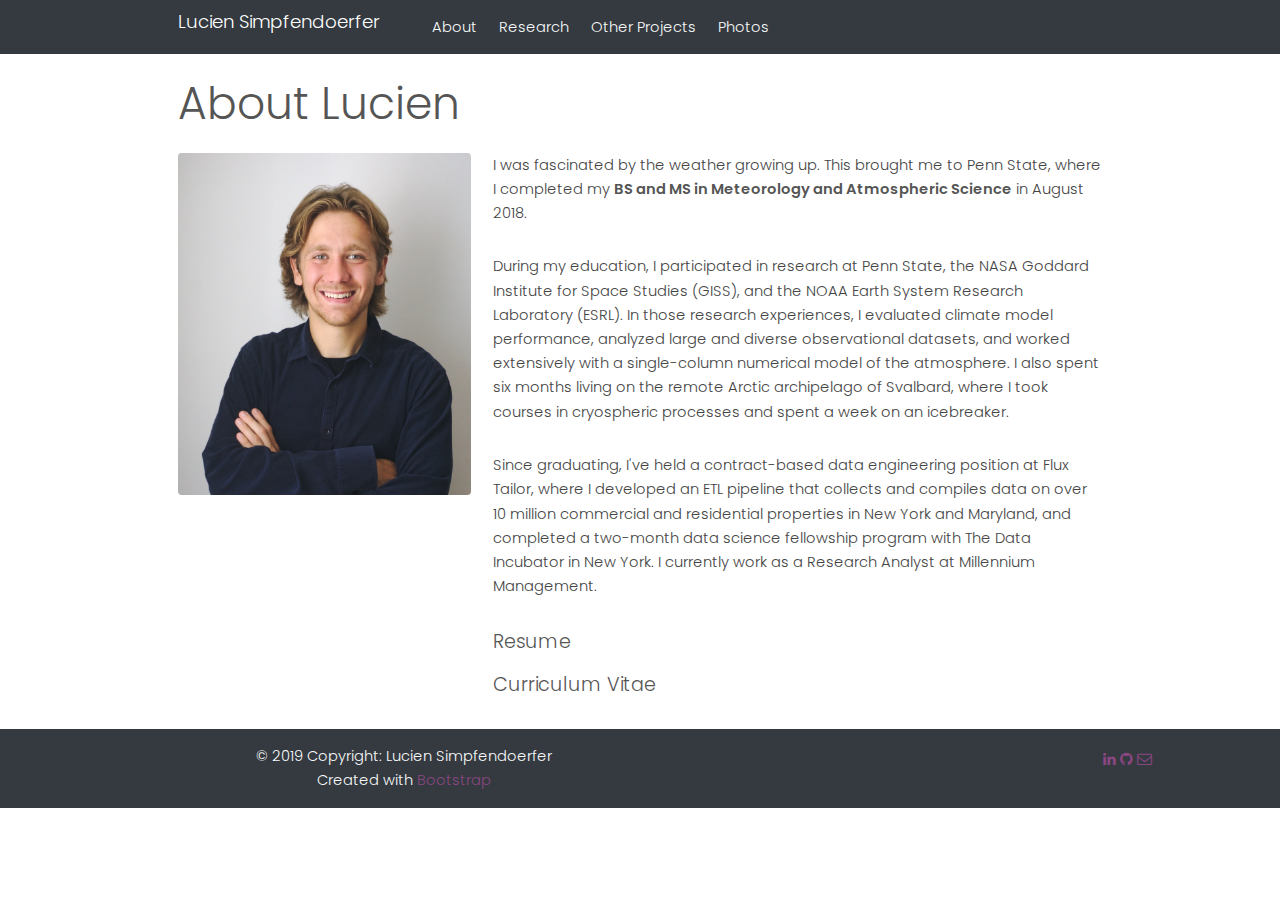
<file: about.html>
<!doctype html>
<html lang="en">

<head>
    <!-- Required meta tags -->
    <meta charset="utf-8">
    <meta name="viewport" content="width=device-width, initial-scale=1, shrink-to-fit=no">

    <!-- Bootstrap CSS -->
    <link rel="stylesheet" href="https://stackpath.bootstrapcdn.com/bootstrap/4.3.1/css/bootstrap.min.css"
        integrity="sha384-ggOyR0iXCbMQv3Xipma34MD+dH/1fQ784/j6cY/iJTQUOhcWr7x9JvoRxT2MZw1T" crossorigin="anonymous">
    <link rel="stylesheet" href="https://cdnjs.cloudflare.com/ajax/libs/font-awesome/4.7.0/css/font-awesome.min.css">
    <link rel="stylesheet" href="./assets/css/main.css">

    <title>Lucien - About</title>
</head>

<body>

    <!-- Navbar -->
    <nav class="navbar navbar-expand-md sticky-top navbar-dark bg-dark">
        <div class="container">
            <div class="row">
                <a class="navbar-brand" href="./index.html">Lucien Simpfendoerfer</a>
                <button class="navbar-toggler" type="button" data-toggle="collapse" data-target="#navbarNav"
                    aria-controls="navbarNav" aria-expanded="false" aria-label="Toggle navigation">
                    <span class="navbar-toggler-icon"></span>
                </button>
                <div class="collapse navbar-collapse" id="navbarNav">
                    <ul class="navbar-nav">
                        <li class="nav-item">
                            <a class="nav-link active text-light" href="./about.html">About</a>
                        </li>
                        <li class="nav-item">
                            <a class="nav-link text-light" href="./research.html">Research</a>
                        </li>
                        <li class="nav-item">
                            <a class="nav-link text-light" href="./other_projects.html">Other Projects</a>
                        </li>
                        <li class="nav-item">
                            <a class="nav-link text-light" href="./photos.html">Photos</a>
                        </li>
                        </li>
                    </ul>
                </div>
            </div>
        </div>
    </nav>


    <div class="container about">

        <div class="row mt-4">
            <div class="col">
                <h1>About Lucien</h1>
            </div>
        </div>

        <div class="row mt-2">

            <div class="col-md-4">
                <div class="text-left mb-4">
                    <img src="./images/headshot.jpg" class="img-fluid rounded" width="350px">
                </div>

            </div>

            <div class="col-md-8">
                <p> I was fascinated by the weather growing up. This brought me to Penn State, where I completed my
                    <b>BS and MS in Meteorology and Atmospheric Science</b> in August 2018. 
                </p>
                
                <p> During my education, I participated in research at Penn State, the NASA Goddard Institute for Space Studies (GISS),
                    and the NOAA Earth System Research Laboratory (ESRL). In those research experiences, I evaluated climate model
                    performance, analyzed large and diverse observational datasets, and worked extensively with a single-column
                    numerical model of the atmosphere. I also spent six months living on the remote Arctic archipelago of Svalbard,
                    where I took courses in cryospheric processes and spent a week on an icebreaker.
                </p>
                
                <p>Since graduating, I've held a contract-based data engineering position at Flux Tailor, where I developed an ETL
                    pipeline that collects and compiles data on over 10 million commercial and residential properties in New York and
                    Maryland, and completed a two-month data science fellowship program with The Data Incubator in New
                    York. I currently work as a Research Analyst at Millennium Management. </p>
                
                <h3><a href="./files/resume_LucienS.pdf" target="_blank">Resume</a></h3>
                <h3><a href="./files/CV_LucienS.pdf" target="_blank">Curriculum Vitae</a></h3>
                <p></p>

            </div>

        </div>

    </div>


    <!-- Footer -->
    <footer class="page-footer bg-dark text-small text-light">
    
        <div class="container">
            <div class="row">
                <div class="col-md-6">
                    <div class="footer-copyright text-center py-3">© 2019 Copyright: Lucien Simpfendoerfer<br>
                        Created with <a href="https://getbootstrap.com/">Bootstrap</a>
                    </div>
                </div>
    
                <div class="col-md-6 mt-1 text-center py-3">
                    <div class="container">
                        <a href="https://www.linkedin.com/in/luciensimpfendoerfer/"><i class="fa fa-linkedin"></i></a>
                        <a href="https://github.com/lucien-sim"><i class="fa fa-github"></i></a>
                        <a href="mailto:lucien.simpfendoerfer@gmail.com"><i class="fa fa-envelope-o"></i></a>
                        </ul>
                    </div>
                </div>
            </div>
        </div>
    
    </footer>

    <!-- Optional JavaScript -->
    <!-- jQuery first, then Popper.js, then Bootstrap JS -->
    <script src="https://code.jquery.com/jquery-3.3.1.slim.min.js"
        integrity="sha384-q8i/X+965DzO0rT7abK41JStQIAqVgRVzpbzo5smXKp4YfRvH+8abtTE1Pi6jizo"
        crossorigin="anonymous"></script>
    <script src="https://cdnjs.cloudflare.com/ajax/libs/popper.js/1.14.7/umd/popper.min.js"
        integrity="sha384-UO2eT0CpHqdSJQ6hJty5KVphtPhzWj9WO1clHTMGa3JDZwrnQq4sF86dIHNDz0W1"
        crossorigin="anonymous"></script>
    <script src="https://stackpath.bootstrapcdn.com/bootstrap/4.3.1/js/bootstrap.min.js"
        integrity="sha384-JjSmVgyd0p3pXB1rRibZUAYoIIy6OrQ6VrjIEaFf/nJGzIxFDsf4x0xIM+B07jRM"
        crossorigin="anonymous"></script>
</body>

</html>
</file>
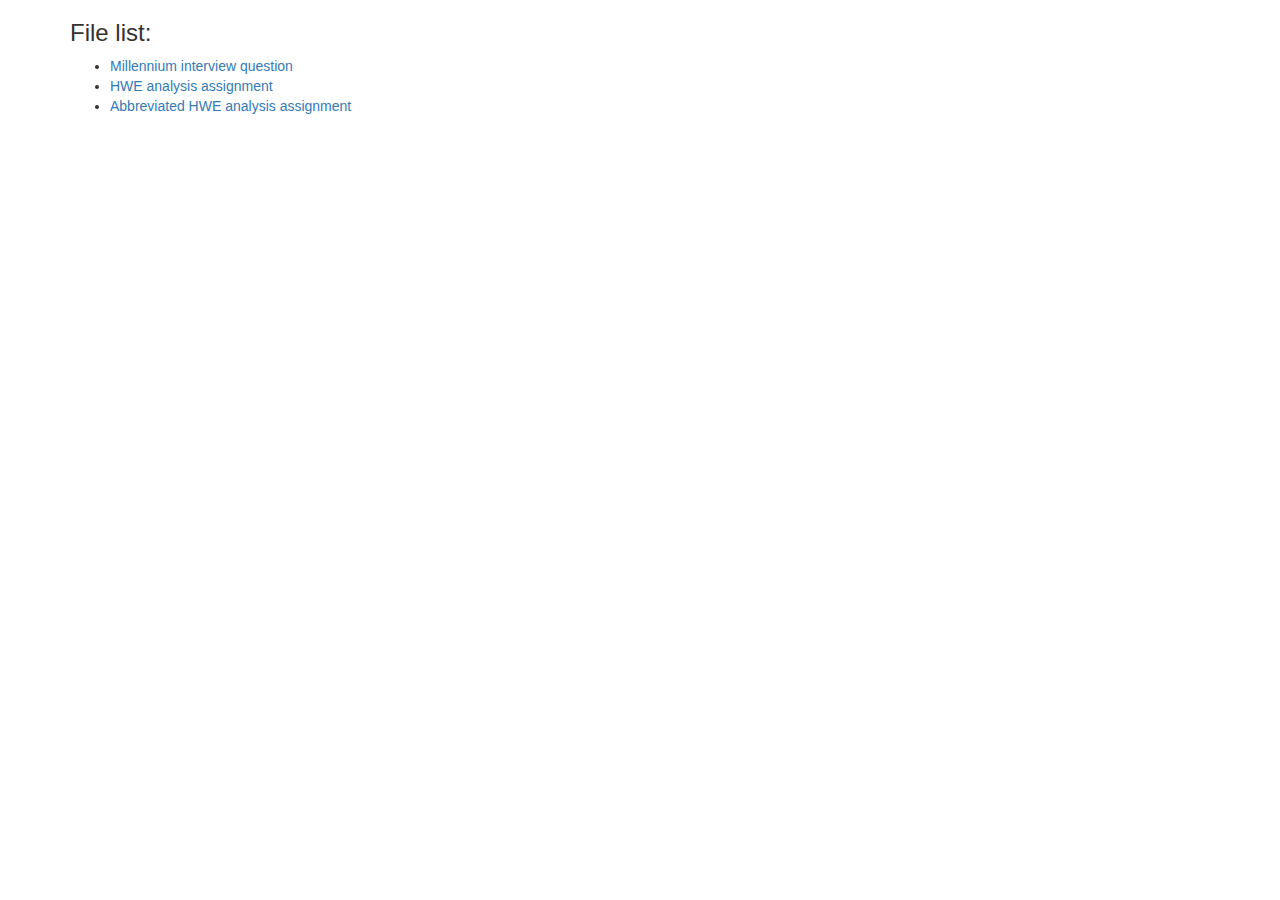
<file: additionalfiles.html>
<!doctype html>
<html lang="en">
    
    <head>
        <meta charset="utf-8">
        <meta name="viewport" content="width=device-width, initial-scale=1, shrink-to-fit=no">
        <meta name="description" content="Lucien's Capstone Project Web Application">
        <meta name="author" content="Lucien Simpfendoerfer">

        <title>CAA Violation Risk</title>
        
        <!-- Piece of code to render bokeh plots -->
        <!-- {{ bokeh_resources | safe}} -->
        
        <!-- Bootstrap core CSS -->
        <link rel="stylesheet" href="https://maxcdn.bootstrapcdn.com/bootstrap/3.3.7/css/bootstrap.min.css">
        <!--<link rel="stylesheet" href="https://stackpath.bootstrapcdn.com/bootstrap/4.3.1/css/bootstrap.min.css" integrity="sha384-ggOyR0iXCbMQv3Xipma34MD+dH/1fQ784/j6cY/iJTQUOhcWr7x9JvoRxT2MZw1T" crossorigin="anonymous">-->
    </head>
    
    <body>
        
        <!-- List of files, with links -->
        <div class="container">
            <div class="row">
                <div class="col-lg-12 text-left">
                    <h3>File list: </h3>
                    <ul>
                        <li><a href="files/millenium_challenge.html"> Millennium interview question</a></li>
                        <li><a href="files/hwe_assignment.html"> HWE analysis assignment</a></li>
                        <li><a href="files/hwe_assignment_shortened.html"> Abbreviated HWE analysis assignment</a></li>
                    </ul>
                                                            
                </div>
            </div>
        </div>
        
    <!-- Bootstrap core JavaScript ================================ -->
    <!-- Placed at the end of the document so the pages load faster -->
    <script src="https://cdnjs.cloudflare.com/ajax/libs/jquery/3.2.1/jquery.js"></script>
    <script src="https://maxcdn.bootstrapcdn.com/bootstrap/3.3.7/js/bootstrap.min.js"></script>
  </body>
</html>
</file>
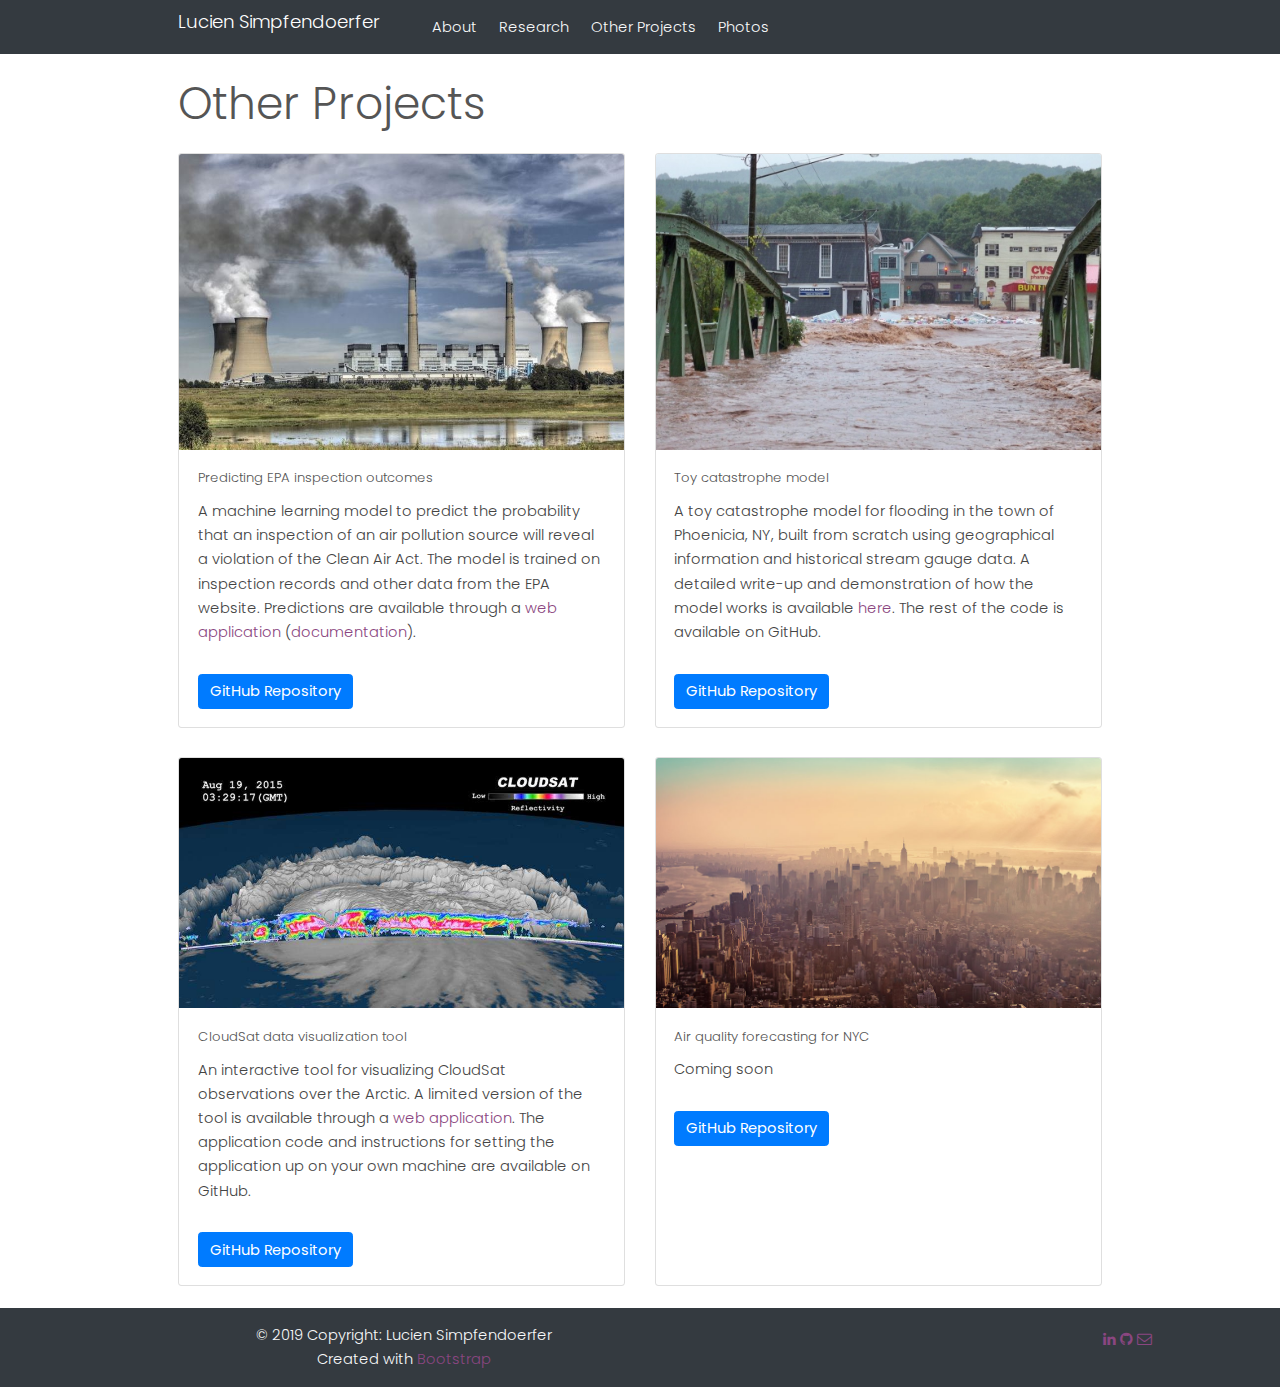
<file: other_projects.html>
<!doctype html>
<html lang="en">

<head>
    <!-- Required meta tags -->
    <meta charset="utf-8">
    <meta name="viewport" content="width=device-width, initial-scale=1, shrink-to-fit=no">

    <!-- Bootstrap CSS -->
    <link rel="stylesheet" href="https://stackpath.bootstrapcdn.com/bootstrap/4.3.1/css/bootstrap.min.css"
        integrity="sha384-ggOyR0iXCbMQv3Xipma34MD+dH/1fQ784/j6cY/iJTQUOhcWr7x9JvoRxT2MZw1T" crossorigin="anonymous">
    <link rel="stylesheet" href="https://cdnjs.cloudflare.com/ajax/libs/font-awesome/4.7.0/css/font-awesome.min.css">
    <link rel="stylesheet" href="./assets/css/main.css">

    <title>Lucien - Projects</title>
</head>

<body>

    <!-- Navbar -->
    <nav class="navbar navbar-expand-md sticky-top navbar-dark bg-dark">
        <div class="container">
            <div class="row">
                <a class="navbar-brand" href="./index.html">Lucien Simpfendoerfer</a>
                <button class="navbar-toggler" type="button" data-toggle="collapse" data-target="#navbarNav"
                    aria-controls="navbarNav" aria-expanded="false" aria-label="Toggle navigation">
                    <span class="navbar-toggler-icon"></span>
                </button>
                <div class="collapse navbar-collapse" id="navbarNav">
                    <ul class="navbar-nav">
                        <li class="nav-item">
                            <a class="nav-link text-light" href="./about.html">About</a>
                        </li>
                        <li class="nav-item">
                            <a class="nav-link text-light" href="./research.html">Research</a>
                        </li>
                        <li class="nav-item">
                            <a class="nav-link active text-light" href="./other_projects.html ">Other Projects</a>
                        </li>
                        <li class="nav-item">
                            <a class="nav-link text-light" href="./photos.html">Photos</a>
                        </li>
                        </li>
                    </ul>
                </div>
            </div>
        </div>
    </nav>


    <div class="container">

        <div class="row mt-4">
            <div class="col">
                <h1>Other Projects</h1>
            </div>
        </div>

        <div class="row mt-2">
            <div class="col">
                <div class="card-deck">
                        <div class="card mb-4">
                            <img src="./images/portfolio_epa_violations.jpg" class="card-img-top">
                            <div class="card-body">
                                <h5 class="card-title">Predicting EPA inspection outcomes</h5>
                                <p class="card-text">A machine learning model to predict the probability that an inspection 
                                    of an air pollution source will reveal a violation of the Clean Air Act. The model is 
                                    trained on inspection records and other data from the EPA website. Predictions are 
                                    available through a <a href="https://epa-air-violations.herokuapp.com/" target="_blank">web application</a> 
                                    (<a href="https://epa-air-violations.herokuapp.com/documentation" target="_blank">documentation</a>).</p>
                                <a href="https://github.com/lucien-sim/epa-air-violations" target="_blank" class="btn btn-primary">GitHub Repository</a>
                            </div>
                        </div>

                        <div class="card mb-4">
                            <img src="./images/portfolio_catmodel.jpg" class="card-img-top">
                            <div class="card-body">
                                <h5 class="card-title">Toy catastrophe model</h5>
                                <p>A toy catastrophe model for flooding in the town of Phoenicia, NY, built from scratch
                                    using geographical information and historical stream gauge data.
                                    A detailed write-up and demonstration of how the model works is available 
                                    <a href="https://github.com/lucien-sim/toy-cat-model/blob/master/cat_model_demonstration.ipynb" target="_blank">
                                    here</a>. The rest of the code is available on GitHub.</p>
                                <a href="https://github.com/lucien-sim/toy-cat-model" target="_blank" class="btn btn-primary">GitHub Repository</a>
                            </div>
                        </div>
                </div>
            </div>
        </div>
        
        <div class="row mt-2">
            <div class="col">
                <div class="card-deck">
                    <div class="card mb-4">
                        <img src="./images/portfolio_cloudsat.jpg" class="card-img-top">
                        <div class="card-body">
                            <h5 class="card-title">CloudSat data visualization tool</h5>
                            <p>An interactive tool for visualizing CloudSat observations over the Arctic. 
                                A limited version of the tool is available through a 
                                <a href="https://cloudsat-arctic-visualization.herokuapp.com/" target="_blank">web application</a>. 
                                The application code and instructions for setting the application up on your own 
                                machine are available on GitHub. </p>
                            <a href="https://github.com/lucien-sim/cloudsat-viz" target="_blank" class="btn btn-primary">GitHub Repository</a>
                        </div>
                    </div>

                    <div class="card mb-4">
                        <img src="./images/portfolio_aqf_resized.jpg" class="card-img-top">
                        <div class="card-body">
                            <h5 class="card-title">Air quality forecasting for NYC</h5>
                            <p>Coming soon</p>
                            <a href="https://github.com/lucien-sim/air-quality-fcst" target="_blank" class="btn btn-primary">GitHub Repository</a>
                        </div>
                    </div>
                </div>
            </div>
        </div>

    </div>

    <!-- Footer -->
    <footer class="page-footer bg-dark text-small text-light">
    
        <div class="container">
            <div class="row">
                <div class="col-md-6">
                    <div class="footer-copyright text-center py-3">© 2019 Copyright: Lucien Simpfendoerfer<br>
                        Created with <a href="https://getbootstrap.com/">Bootstrap</a>
                    </div>
                </div>
    
                <div class="col-md-6 mt-1 text-center py-3">
                    <div class="container">
                        <a href="https://www.linkedin.com/in/luciensimpfendoerfer/"><i class="fa fa-linkedin"></i></a>
                        <a href="https://github.com/lucien-sim"><i class="fa fa-github"></i></a>
                        <a href="mailto:lucien.simpfendoerfer@gmail.com"><i class="fa fa-envelope-o"></i></a>
                        </ul>
                    </div>
                </div>
            </div>
        </div>
    
    </footer>

    <!-- Optional JavaScript -->
    <!-- jQuery first, then Popper.js, then Bootstrap JS -->
    <script src="https://code.jquery.com/jquery-3.3.1.slim.min.js"
        integrity="sha384-q8i/X+965DzO0rT7abK41JStQIAqVgRVzpbzo5smXKp4YfRvH+8abtTE1Pi6jizo"
        crossorigin="anonymous"></script>
    <script src="https://cdnjs.cloudflare.com/ajax/libs/popper.js/1.14.7/umd/popper.min.js"
        integrity="sha384-UO2eT0CpHqdSJQ6hJty5KVphtPhzWj9WO1clHTMGa3JDZwrnQq4sF86dIHNDz0W1"
        crossorigin="anonymous"></script>
    <script src="https://stackpath.bootstrapcdn.com/bootstrap/4.3.1/js/bootstrap.min.js"
        integrity="sha384-JjSmVgyd0p3pXB1rRibZUAYoIIy6OrQ6VrjIEaFf/nJGzIxFDsf4x0xIM+B07jRM"
        crossorigin="anonymous"></script>
</body>

</html>
</file>
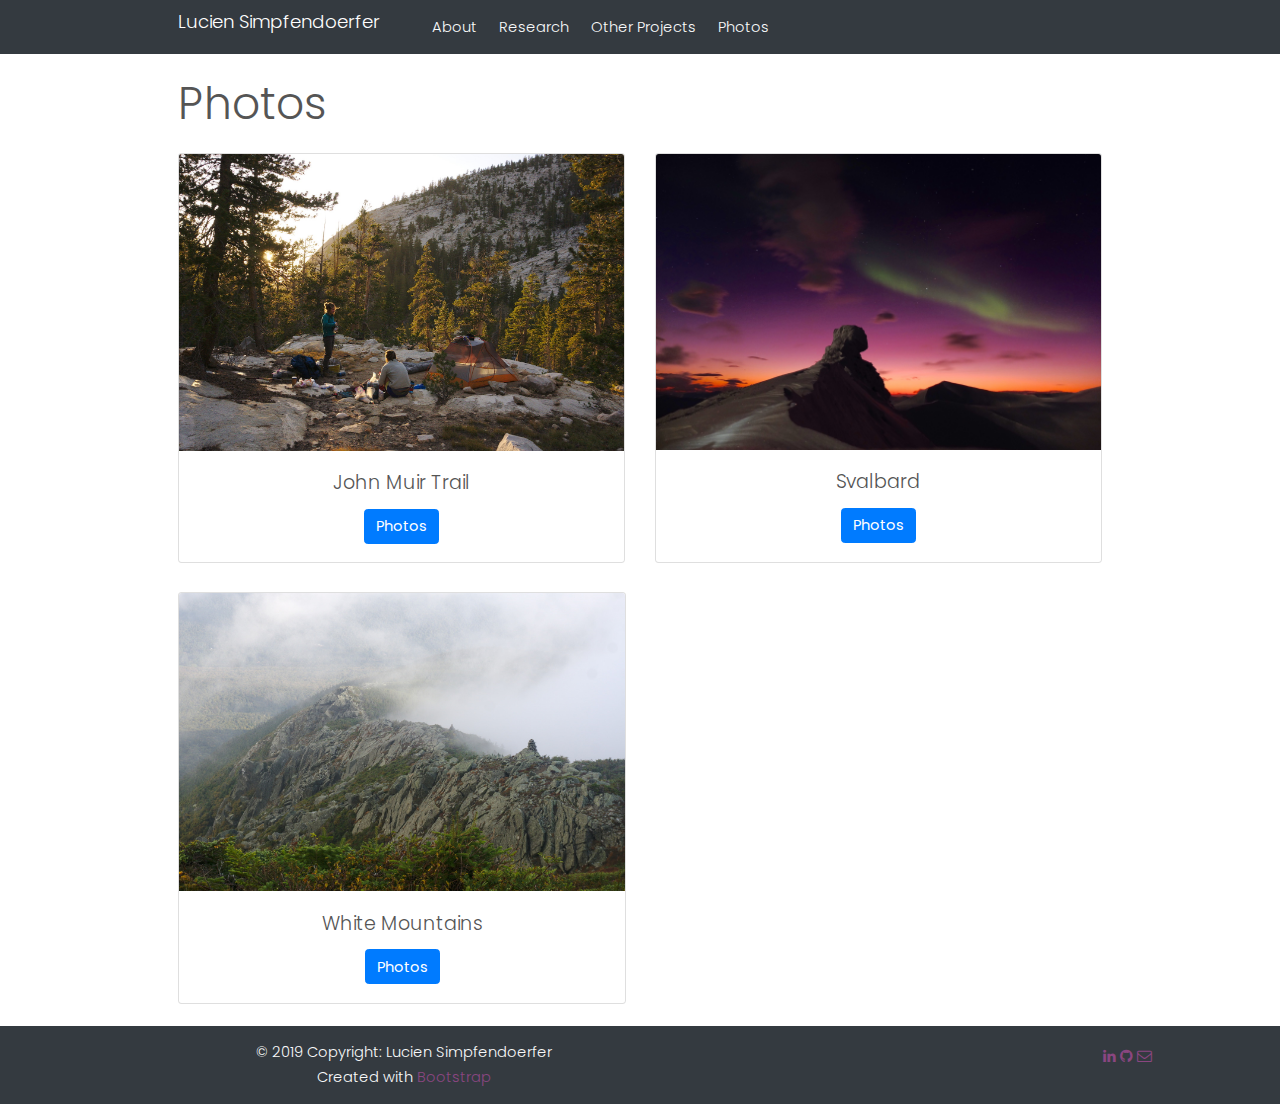
<file: photos.html>
<!doctype html>
<html lang="en">

<head>
    <!-- Required meta tags -->
    <meta charset="utf-8">
    <meta name="viewport" content="width=device-width, initial-scale=1, shrink-to-fit=no">

    <!-- Bootstrap CSS -->
    <link rel="stylesheet" href="https://stackpath.bootstrapcdn.com/bootstrap/4.3.1/css/bootstrap.min.css"
        integrity="sha384-ggOyR0iXCbMQv3Xipma34MD+dH/1fQ784/j6cY/iJTQUOhcWr7x9JvoRxT2MZw1T" crossorigin="anonymous">
    <link rel="stylesheet" href="https://cdnjs.cloudflare.com/ajax/libs/font-awesome/4.7.0/css/font-awesome.min.css">
    <link rel="stylesheet" href="./assets/css/main.css">

    <title>Lucien - Photos</title>
</head>

<body>

    <!-- Navbar -->
    <nav class="navbar navbar-expand-md sticky-top navbar-dark bg-dark">
        <div class="container">
            <div class="row">
                <a class="navbar-brand" href="./index.html">Lucien Simpfendoerfer</a>
                <button class="navbar-toggler" type="button" data-toggle="collapse" data-target="#navbarNav"
                    aria-controls="navbarNav" aria-expanded="false" aria-label="Toggle navigation">
                    <span class="navbar-toggler-icon"></span>
                </button>
                <div class="collapse navbar-collapse" id="navbarNav">
                    <ul class="navbar-nav">
                        <li class="nav-item">
                            <a class="nav-link text-light" href="./about.html">About</a>
                        </li>
                        <li class="nav-item">
                            <a class="nav-link text-light" href="./research.html">Research</a>
                        </li>
                        <li class="nav-item">
                            <a class="nav-link active text-light" href="./other_projects.html">Other Projects</a>
                        </li>
                        <li class="nav-item">
                            <a class="nav-link text-light" href="./photos.html">Photos</a>
                        </li>
                        </li>
                    </ul>
                </div>
            </div>
        </div>
    </nav>


    <div class="container">

        <div class="row mt-4">
            <div class="col">
                <h1>Photos</h1>
            </div>
        </div>

        <div class="row mt-2">
            <div class="col">
                <div class="card-deck">
                    <div class="card mb-4">
                        <img src="./images/photos_jmt.jpg" class="card-img-top">
                        <div class="card-body text-center">
                            <h3 class="card-title">John Muir Trail</h3>
                            <a href="https://www.flickr.com/photos/157010904@N06/albums/72157679631406948" target="_blank" class="btn btn-primary">Photos</a>
                        </div>
                    </div>

                    <div class="card mb-4">
                        <img src="./images/photos_svalbard.jpg" class="card-img-top">
                        <div class="card-body text-center">
                            <h3 class="card-title">Svalbard</h3>
                            <a href="https://www.flickr.com/photos/157010904@N06/albums/72157690660960023" target="_blank" class="btn btn-primary">Photos</a>
                        </div>
                    </div>
                    
                </div>
            </div>
        </div>

        <div class="row mt-2">
            <div class="col">
                <div class="card-deck">
                    <div class="card mb-4">
                        <img src="./images/photos_nh.jpg" class="card-img-top">
                        <div class="card-body text-center">
                            <h3 class="card-title">White Mountains</h3>
                            <a href="https://www.flickr.com/photos/157010904@N06/sets/72157677475948237" target="_blank" class="btn btn-primary">Photos</a>
                        </div>
                    </div>

                    <div class="card mb-4 border-0">
                        
                    </div>
                </div>
            </div>
        </div>

    </div>

    <!-- Footer -->
    <footer class="page-footer bg-dark text-small text-light">

        <div class="container">
            <div class="row">
                <div class="col-md-6">
                    <div class="footer-copyright text-center py-3">© 2019 Copyright: Lucien Simpfendoerfer<br>
                        Created with <a href="https://getbootstrap.com/">Bootstrap</a>
                    </div>
                </div>

                <div class="col-md-6 mt-1 text-center py-3">
                    <div class="container">
                        <a href="https://www.linkedin.com/in/luciensimpfendoerfer/"><i class="fa fa-linkedin"></i></a>
                        <a href="https://github.com/lucien-sim"><i class="fa fa-github"></i></a>
                        <a href="mailto:lucien.simpfendoerfer@gmail.com"><i class="fa fa-envelope-o"></i></a>
                        </ul>
                    </div>
                </div>
            </div>
        </div>

    </footer>

    <!-- Optional JavaScript -->
    <!-- jQuery first, then Popper.js, then Bootstrap JS -->
    <script src="https://code.jquery.com/jquery-3.3.1.slim.min.js"
        integrity="sha384-q8i/X+965DzO0rT7abK41JStQIAqVgRVzpbzo5smXKp4YfRvH+8abtTE1Pi6jizo"
        crossorigin="anonymous"></script>
    <script src="https://cdnjs.cloudflare.com/ajax/libs/popper.js/1.14.7/umd/popper.min.js"
        integrity="sha384-UO2eT0CpHqdSJQ6hJty5KVphtPhzWj9WO1clHTMGa3JDZwrnQq4sF86dIHNDz0W1"
        crossorigin="anonymous"></script>
    <script src="https://stackpath.bootstrapcdn.com/bootstrap/4.3.1/js/bootstrap.min.js"
        integrity="sha384-JjSmVgyd0p3pXB1rRibZUAYoIIy6OrQ6VrjIEaFf/nJGzIxFDsf4x0xIM+B07jRM"
        crossorigin="anonymous"></script>
</body>

</html>
</file>
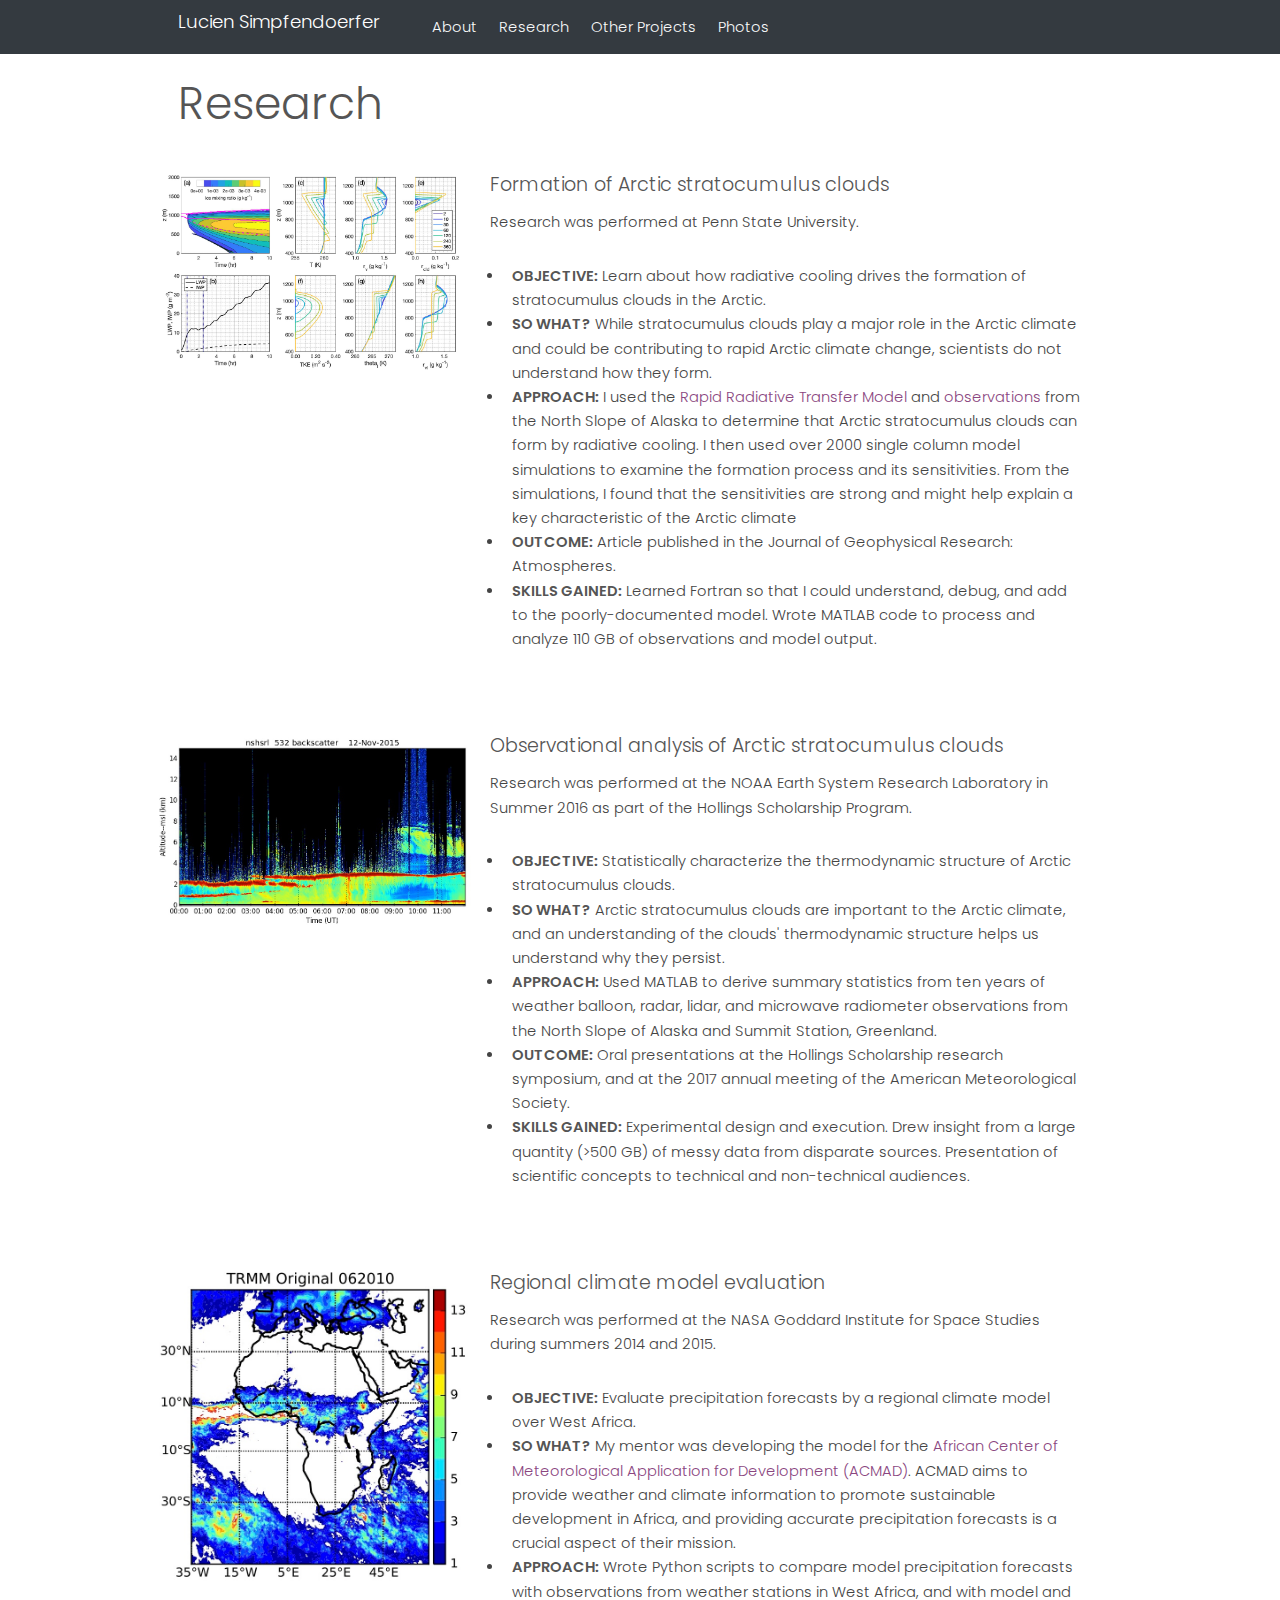
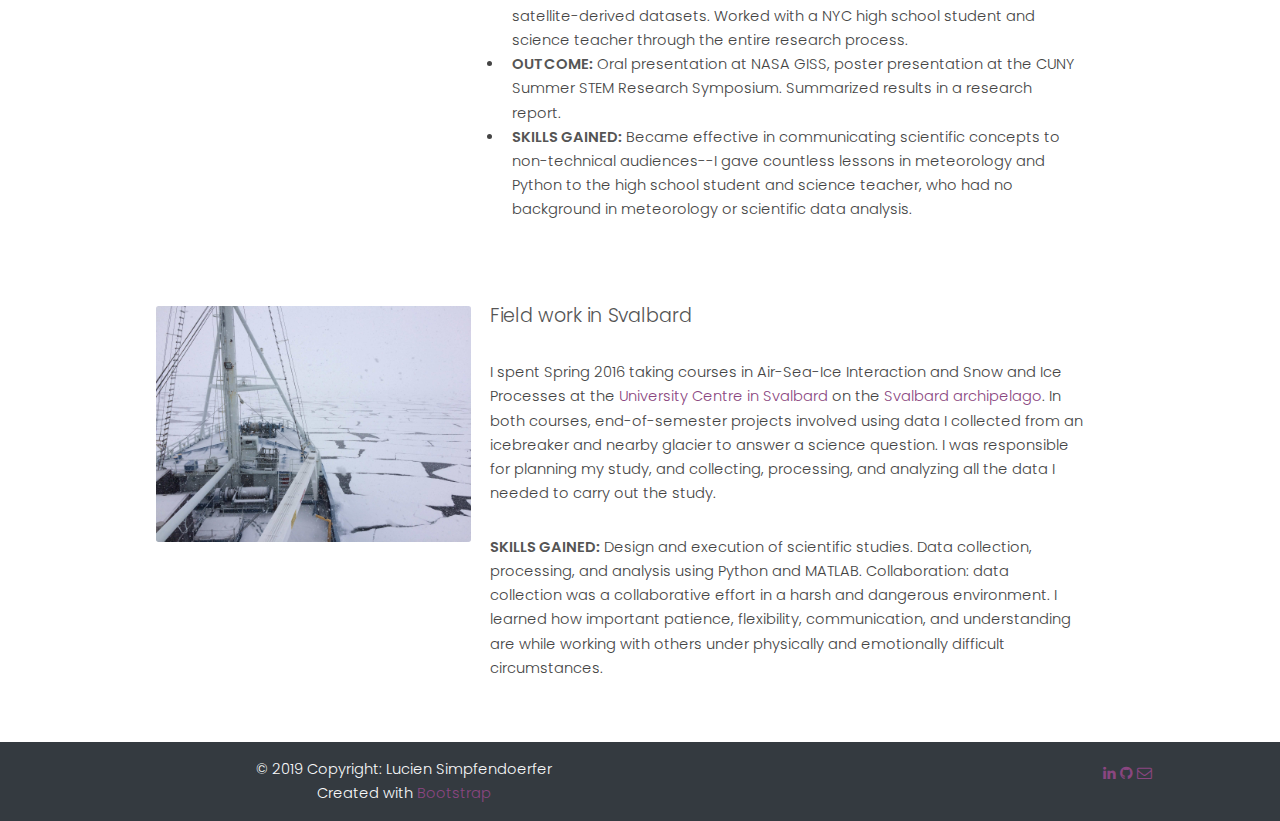
<file: research.html>
<!doctype html>
<html lang="en">

<head>
    <!-- Required meta tags -->
    <meta charset="utf-8">
    <meta name="viewport" content="width=device-width, initial-scale=1, shrink-to-fit=no">

    <!-- Bootstrap CSS -->
    <link rel="stylesheet" href="https://stackpath.bootstrapcdn.com/bootstrap/4.3.1/css/bootstrap.min.css"
        integrity="sha384-ggOyR0iXCbMQv3Xipma34MD+dH/1fQ784/j6cY/iJTQUOhcWr7x9JvoRxT2MZw1T" crossorigin="anonymous">
    <link rel="stylesheet" href="https://cdnjs.cloudflare.com/ajax/libs/font-awesome/4.7.0/css/font-awesome.min.css">
    <link rel="stylesheet" href="./assets/css/main.css">

    <title>Lucien - Research</title>
</head>

<body>

    <!-- Navbar -->
    <nav class="navbar navbar-expand-md sticky-top navbar-dark bg-dark">
        <div class="container">
            <div class="row">
                <a class="navbar-brand" href="./index.html">Lucien Simpfendoerfer</a>
                <button class="navbar-toggler" type="button" data-toggle="collapse" data-target="#navbarNav"
                    aria-controls="navbarNav" aria-expanded="false" aria-label="Toggle navigation">
                    <span class="navbar-toggler-icon"></span>
                </button>
                <div class="collapse navbar-collapse" id="navbarNav">
                    <ul class="navbar-nav">
                        <li class="nav-item">
                            <a class="nav-link text-light" href="./about.html">About</a>
                        </li>
                        <li class="nav-item">
                            <a class="nav-link active text-light" href="./research.html">Research</a>
                        </li>
                        <li class="nav-item">
                            <a class="nav-link text-light" href="./other_projects.html">Other Projects</a>
                        </li>
                        <li class="nav-item">
                            <a class="nav-link text-light" href="./photos.html">Photos</a>
                        </li>
                    </ul>
                </div>
            </div>
        </div>

        <!--
        <div class="container">
            <div class="row">
                <ul class="nav">
                    <li class="nav-item">
                        <a class="nav-link text-light" href="./index.html">Home</a>
                    </li>
                    <li class="nav-item">
                        <a class="nav-link active text-light" href="./about.html">About</a>
                    </li>
                    <li class="nav-item">
                        <a class="nav-link text-light" href="./research.html">Research</a>
                    </li>
                    <li class="nav-item">
                        <a class="nav-link text-light" href="./other_projects.html">Other Projects</a>
                    </li>
                    <li class="nav-item">
                        <a class="nav-link text-light" href="#">Photos</a>
                    </li>
                </ul>
            </div>
        </div>
        -->
    </nav>


    <div class="container">

        <div class="row mt-4">
            <div class="col">
                <h1>Research</h1>
            </div>
        </div>

        <div class="row mt-2">
            <div class="col">
                <div class="card mb-3 border-0">
                    <div class="row no-gutters">
                        <div class="col-md-4 mt-3">
                            <img src="./images/research_PSU.jpg" class="card-img">
                        </div>
                        <div class="col-md-8">
                            <div class="card-body">
                                <h3 class="card-title">Formation of Arctic stratocumulus clouds</h3>
                                <p class="card-text">
                                    Research was performed at Penn State University. 
                                    <ul>
                                        <li><b>OBJECTIVE:</b> Learn about how radiative cooling drives the formation of 
                                            stratocumulus clouds in the Arctic. </li>
                                        <li><b>SO WHAT?</b> While stratocumulus clouds play a major role in the Arctic climate 
                                            and could be contributing to rapid Arctic climate change, scientists do not understand
                                            how they form. </li>
                                        <li><b>APPROACH:</b> I used the <a href="http://rtweb.aer.com/rrtm_frame.html" target="_blank">
                                                Rapid Radiative Transfer Model</a> and <a href="https://www.arm.gov/capabilities/observatories/nsa" target="_blank">
                                                observations</a> from the North Slope of Alaska to determine that Arctic stratocumulus clouds can
                                            form by radiative cooling. I then used over 2000 single column model simulations to
                                            examine the formation process and its sensitivities. From the simulations, I found that the sensitivities are
                                            strong and might help explain a key characteristic of the Arctic climate</li>
                                        <li><b>OUTCOME:</b> Article published in the Journal of Geophysical Research: Atmospheres. </li>
                                        <li><b>SKILLS GAINED:</b> Learned Fortran so that I could understand, debug, and add to the poorly-documented model. 
                                            Wrote MATLAB code to process and analyze 110 GB of observations and model output.</li>
                                    </ul>
                                </p>
                            </div>
                        </div>
                    </div>
                </div>

                <div class="card mb-3 border-0">
                    <div class="row no-gutters">
                        <div class="col-md-4 mt-4">
                            <img src="./images/research_ESRL.jpg" class="card-img">
                        </div>
                        <div class="col-md-8">
                            <div class="card-body">
                                <h3 class="card-title">Observational analysis of Arctic stratocumulus clouds</h3>
                                <p class="card-text">
                                    Research was performed at the NOAA Earth System Research Laboratory in Summer 2016 
                                    as part of the Hollings Scholarship Program.
                                    <ul>
                                        <li><b>OBJECTIVE:</b> Statistically characterize the thermodynamic structure of Arctic stratocumulus clouds.</li>
                                        <li><b>SO WHAT?</b> Arctic stratocumulus clouds are important to the Arctic climate, and an understanding of
                                            the clouds' thermodynamic structure helps us understand why they persist.</li>
                                        <li><b>APPROACH:</b> Used MATLAB to derive summary statistics from ten years of weather balloon, radar, lidar, and
                                            microwave
                                            radiometer observations from the North Slope of Alaska and Summit Station, Greenland.</li>
                                        <li><b>OUTCOME:</b> Oral presentations at the Hollings Scholarship research symposium, and at the 2017 annual
                                            meeting
                                            of the American Meteorological Society.</li>
                                        <li><b>SKILLS GAINED:</b> Experimental design and execution. Drew insight from a large quantity (>500 GB)
                                            of messy data from disparate sources. Presentation of scientific concepts to technical and non-technical
                                            audiences. </li>
                                    </ul>
                                </p>
                            </div>
                        </div>
                    </div>
                </div>

                <div class="card mb-3 border-0">
                    <div class="row no-gutters">
                        <div class="col-md-4 mt-3">
                            <img src="./images/research_GISS.jpg" class="card-img">
                        </div>
                        <div class="col-md-8">
                            <div class="card-body">
                                <h3 class="card-title">Regional climate model evaluation</h3>
                                <p class="card-text">
                                    Research was performed at the NASA Goddard Institute for Space Studies during 
                                    summers 2014 and 2015. 
                                    <ul>
                                        <li><b>OBJECTIVE:</b> Evaluate precipitation forecasts by a regional climate model over West Africa.</li>
                                        <li><b>SO WHAT?</b> My mentor was developing the model for the
                                            <a href="http://www.acmad.net/new/?q=en/pages/about-us" target="_blank">African Center of Meteorological Application for
                                                Development (ACMAD)</a>.
                                            ACMAD aims to provide weather and climate information to promote sustainable development in Africa, and
                                            providing
                                            accurate precipitation forecasts is a crucial aspect of their mission. </li>
                                        <li><b>APPROACH:</b> Wrote Python scripts to compare model precipitation forecasts with observations from weather
                                            stations in West Africa, and with model and satellite-derived datasets. Worked with a NYC high school student
                                            and science teacher through the entire research process. </li>
                                        <li><b>OUTCOME:</b> Oral presentation at NASA GISS, poster presentation at the CUNY Summer STEM Research Symposium.
                                            Summarized results in a research report.</li>
                                        <li><b>SKILLS GAINED:</b> Became effective in communicating scientific concepts to non-technical audiences--I gave
                                            countless lessons in meteorology and Python to the high school student and science teacher, who had no
                                            background
                                            in meteorology or scientific data analysis.</li>
                                    </ul>
                                </p>
                            </div>
                        </div>
                    </div>
                </div>

                <div class="card mb-3 border-0">
                    <div class="row no-gutters">
                        <div class="col-md-4 mt-4">
                            <img src="./images/research_UNIS.jpg" class="card-img">
                        </div>
                        <div class="col-md-8">
                            <div class="card-body">
                                <h3 class="card-title">Field work in Svalbard</h3>
                                <p class="card-text">
                                    <p> I spent Spring 2016 taking courses in Air-Sea-Ice Interaction and Snow and Ice Processes
                                        at the <a href="https://www.unis.no/" target="_blank">University Centre in Svalbard</a> on the
                                        <a href="https://en.wikipedia.org/wiki/Svalbard/" target="_blank">Svalbard archipelago</a>. In both courses,
                                        end-of-semester projects involved using data I collected from an icebreaker and nearby
                                        glacier to answer a science question. I was responsible for planning my study, and collecting,
                                        processing, and analyzing all the data I needed to carry out the study.
                                    </p>
                                    
                                    <p><b>SKILLS GAINED:</b> Design and execution of scientific studies. Data collection, processing, and
                                        analysis using Python and MATLAB. Collaboration: data collection was a collaborative effort in a
                                        harsh and dangerous environment. I learned how important patience, flexibility, communication,
                                        and understanding are while working with others under physically and emotionally difficult circumstances.
                                    </p>
                                </p>
                            </div>
                        </div>
                    </div>
                </div>

            </div>
        </div>

    </div>

    <!-- Footer -->
    <footer class="page-footer bg-dark text-small text-light">
    
        <div class="container">
            <div class="row">
                <div class="col-md-6">
                    <div class="footer-copyright text-center py-3">© 2019 Copyright: Lucien Simpfendoerfer<br>
                        Created with <a href="https://getbootstrap.com/">Bootstrap</a>
                    </div>
                </div>

                <div class="col-md-6 mt-1 text-center py-3">
                    <div class="container">
                        <a href="https://www.linkedin.com/in/luciensimpfendoerfer/"><i class="fa fa-linkedin"></i></a>
                        <a href="https://github.com/lucien-sim"><i class="fa fa-github"></i></a>
                        <a href="mailto:lucien.simpfendoerfer@gmail.com"><i class="fa fa-envelope-o"></i></a>
                    </ul>
                    </div>
                </div>
            </div>
        </div>
            
    </footer>

    <!-- Optional JavaScript -->
    <!-- jQuery first, then Popper.js, then Bootstrap JS -->
    <script src="https://code.jquery.com/jquery-3.3.1.slim.min.js"
        integrity="sha384-q8i/X+965DzO0rT7abK41JStQIAqVgRVzpbzo5smXKp4YfRvH+8abtTE1Pi6jizo"
        crossorigin="anonymous"></script>
    <script src="https://cdnjs.cloudflare.com/ajax/libs/popper.js/1.14.7/umd/popper.min.js"
        integrity="sha384-UO2eT0CpHqdSJQ6hJty5KVphtPhzWj9WO1clHTMGa3JDZwrnQq4sF86dIHNDz0W1"
        crossorigin="anonymous"></script>
    <script src="https://stackpath.bootstrapcdn.com/bootstrap/4.3.1/js/bootstrap.min.js"
        integrity="sha384-JjSmVgyd0p3pXB1rRibZUAYoIIy6OrQ6VrjIEaFf/nJGzIxFDsf4x0xIM+B07jRM"
        crossorigin="anonymous"></script>
</body>

</html>
</file>
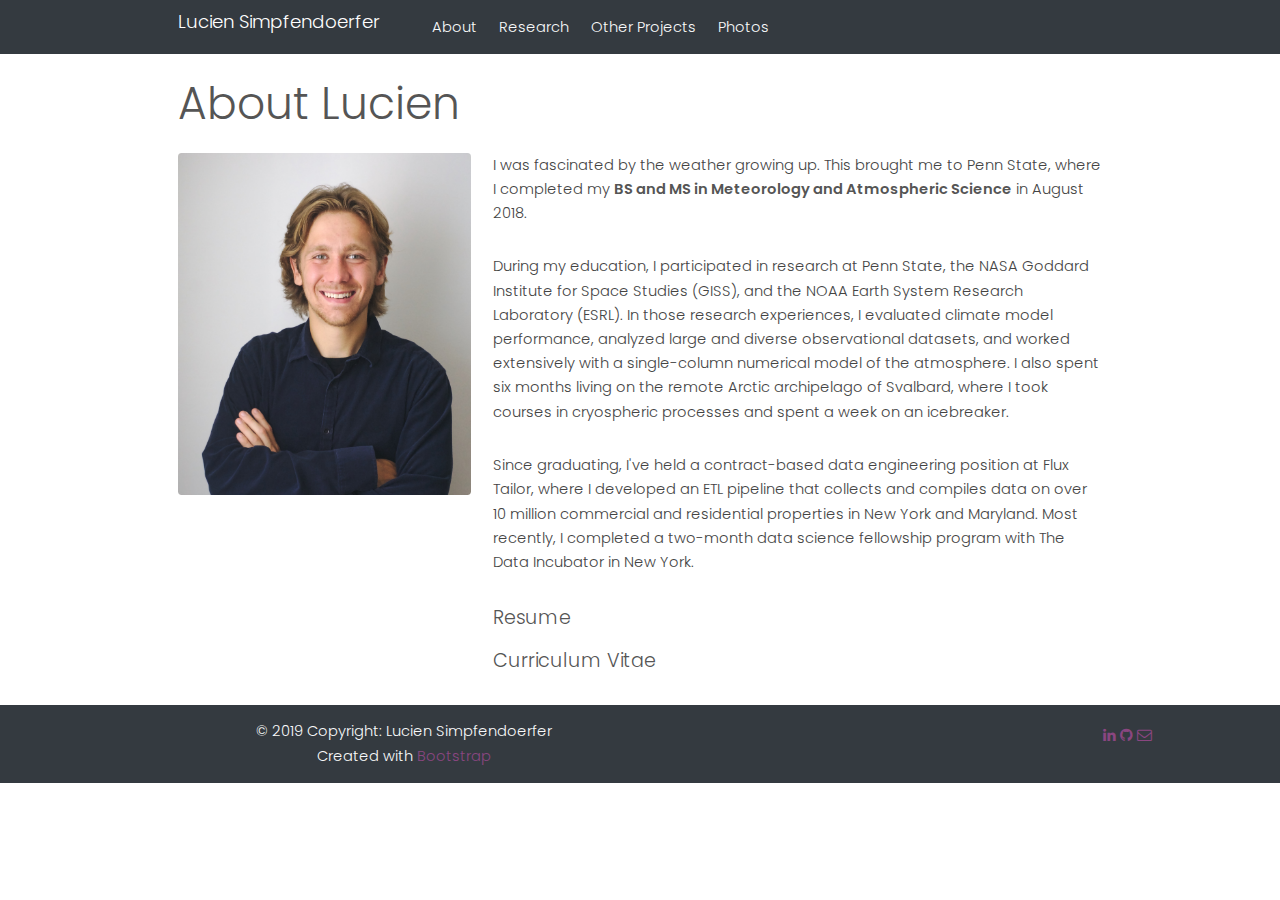
<file: pages/about.html>
<!doctype html>
<html lang="en">

<head>
    <!-- Required meta tags -->
    <meta charset="utf-8">
    <meta name="viewport" content="width=device-width, initial-scale=1, shrink-to-fit=no">

    <!-- Bootstrap CSS -->
    <link rel="stylesheet" href="https://stackpath.bootstrapcdn.com/bootstrap/4.3.1/css/bootstrap.min.css"
        integrity="sha384-ggOyR0iXCbMQv3Xipma34MD+dH/1fQ784/j6cY/iJTQUOhcWr7x9JvoRxT2MZw1T" crossorigin="anonymous">
    <link rel="stylesheet" href="https://cdnjs.cloudflare.com/ajax/libs/font-awesome/4.7.0/css/font-awesome.min.css">
    <link rel="stylesheet" href="../assets/css/main.css">

    <title>Lucien - About</title>
</head>

<body>

    <!-- Navbar -->
    <nav class="navbar navbar-expand-md sticky-top navbar-dark bg-dark">
        <div class="container">
            <div class="row">
                <a class="navbar-brand" href="./index.html">Lucien Simpfendoerfer</a>
                <button class="navbar-toggler" type="button" data-toggle="collapse" data-target="#navbarNav"
                    aria-controls="navbarNav" aria-expanded="false" aria-label="Toggle navigation">
                    <span class="navbar-toggler-icon"></span>
                </button>
                <div class="collapse navbar-collapse" id="navbarNav">
                    <ul class="navbar-nav">
                        <li class="nav-item">
                            <a class="nav-link active text-light" href="./about.html">About</a>
                        </li>
                        <li class="nav-item">
                            <a class="nav-link text-light" href="./research.html">Research</a>
                        </li>
                        <li class="nav-item">
                            <a class="nav-link text-light" href="./other_projects.html">Other Projects</a>
                        </li>
                        <li class="nav-item">
                            <a class="nav-link text-light" href="./photos.html">Photos</a>
                        </li>
                        </li>
                    </ul>
                </div>
            </div>
        </div>
    </nav>


    <div class="container about">

        <div class="row mt-4">
            <div class="col">
                <h1>About Lucien</h1>
            </div>
        </div>

        <div class="row mt-2">

            <div class="col-md-4">
                <div class="text-left mb-4">
                    <img src="../images/headshot.jpg" class="img-fluid rounded" width="350px">
                </div>

            </div>

            <div class="col-md-8">
                <p> I was fascinated by the weather growing up. This brought me to Penn State, where I completed my
                    <b>BS and MS in Meteorology and Atmospheric Science</b> in August 2018. 
                </p>
                
                <p> During my education, I participated in research at Penn State, the NASA Goddard Institute for Space Studies (GISS),
                    and the NOAA Earth System Research Laboratory (ESRL). In those research experiences, I evaluated climate model
                    performance, analyzed large and diverse observational datasets, and worked extensively with a single-column
                    numerical model of the atmosphere. I also spent six months living on the remote Arctic archipelago of Svalbard,
                    where I took courses in cryospheric processes and spent a week on an icebreaker.
                </p>
                
                <p>Since graduating, I've held a contract-based data engineering position at Flux Tailor, where I developed an ETL
                    pipeline that collects and compiles data on over 10 million commercial and residential properties in New York and
                    Maryland. Most recently, I completed a two-month data science fellowship program with The Data Incubator in New
                    York.</p>
                
                <h3><a href="../files/resume_LucienS.pdf" target="_blank">Resume</a></h3>
                <h3><a href="../files/CV_LucienS.pdf" target="_blank">Curriculum Vitae</a></h3>
                <p></p>

            </div>

        </div>

    </div>


    <!-- Footer -->
    <footer class="page-footer bg-dark text-small text-light">
    
        <div class="container">
            <div class="row">
                <div class="col-md-6">
                    <div class="footer-copyright text-center py-3">© 2019 Copyright: Lucien Simpfendoerfer<br>
                        Created with <a href="https://getbootstrap.com/">Bootstrap</a>
                    </div>
                </div>
    
                <div class="col-md-6 mt-1 text-center py-3">
                    <div class="container">
                        <a href="https://www.linkedin.com/in/luciensimpfendoerfer/"><i class="fa fa-linkedin"></i></a>
                        <a href="https://github.com/lucien-sim"><i class="fa fa-github"></i></a>
                        <a href="mailto:lucien.simpfendoerfer@gmail.com"><i class="fa fa-envelope-o"></i></a>
                        </ul>
                    </div>
                </div>
            </div>
        </div>
    
    </footer>

    <!-- Optional JavaScript -->
    <!-- jQuery first, then Popper.js, then Bootstrap JS -->
    <script src="https://code.jquery.com/jquery-3.3.1.slim.min.js"
        integrity="sha384-q8i/X+965DzO0rT7abK41JStQIAqVgRVzpbzo5smXKp4YfRvH+8abtTE1Pi6jizo"
        crossorigin="anonymous"></script>
    <script src="https://cdnjs.cloudflare.com/ajax/libs/popper.js/1.14.7/umd/popper.min.js"
        integrity="sha384-UO2eT0CpHqdSJQ6hJty5KVphtPhzWj9WO1clHTMGa3JDZwrnQq4sF86dIHNDz0W1"
        crossorigin="anonymous"></script>
    <script src="https://stackpath.bootstrapcdn.com/bootstrap/4.3.1/js/bootstrap.min.js"
        integrity="sha384-JjSmVgyd0p3pXB1rRibZUAYoIIy6OrQ6VrjIEaFf/nJGzIxFDsf4x0xIM+B07jRM"
        crossorigin="anonymous"></script>
</body>

</html>
</file>
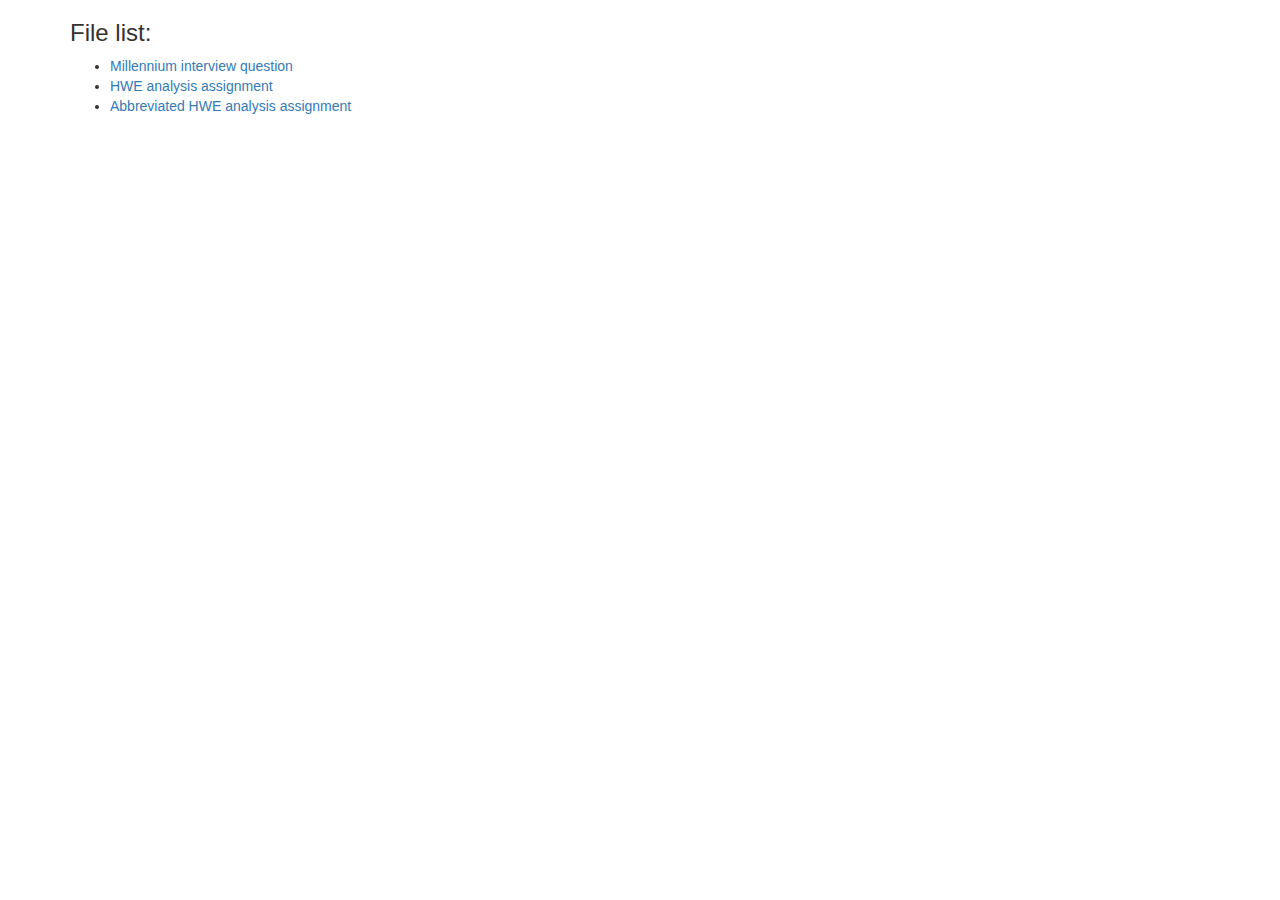
<file: pages/additionalfiles.html>
<!doctype html>
<html lang="en">
    
    <head>
        <meta charset="utf-8">
        <meta name="viewport" content="width=device-width, initial-scale=1, shrink-to-fit=no">
        <meta name="description" content="Lucien's Capstone Project Web Application">
        <meta name="author" content="Lucien Simpfendoerfer">

        <title>Additional files</title>
        
        <!-- Piece of code to render bokeh plots -->
        <!-- {{ bokeh_resources | safe}} -->
        
        <!-- Bootstrap core CSS -->
        <link rel="stylesheet" href="https://maxcdn.bootstrapcdn.com/bootstrap/3.3.7/css/bootstrap.min.css">
        <!--<link rel="stylesheet" href="https://stackpath.bootstrapcdn.com/bootstrap/4.3.1/css/bootstrap.min.css" integrity="sha384-ggOyR0iXCbMQv3Xipma34MD+dH/1fQ784/j6cY/iJTQUOhcWr7x9JvoRxT2MZw1T" crossorigin="anonymous">-->
    </head>
    
    <body>
        
        <!-- List of files, with links -->
        <div class="container">
            <div class="row">
                <div class="col-lg-12 text-left">
                    <h3>File list: </h3>
                    <ul>
                        <li><a href="files/millenium_challenge.html"> Millennium interview question</a></li>
                        <li><a href="files/hwe_assignment.html"> HWE analysis assignment</a></li>
                        <li><a href="files/hwe_assignment_shortened.html"> Abbreviated HWE analysis assignment</a></li>
                    </ul>
                                                            
                </div>
            </div>
        </div>
        
    <!-- Bootstrap core JavaScript ================================ -->
    <!-- Placed at the end of the document so the pages load faster -->
    <script src="https://cdnjs.cloudflare.com/ajax/libs/jquery/3.2.1/jquery.js"></script>
    <script src="https://maxcdn.bootstrapcdn.com/bootstrap/3.3.7/js/bootstrap.min.js"></script>
  </body>
</html>
</file>
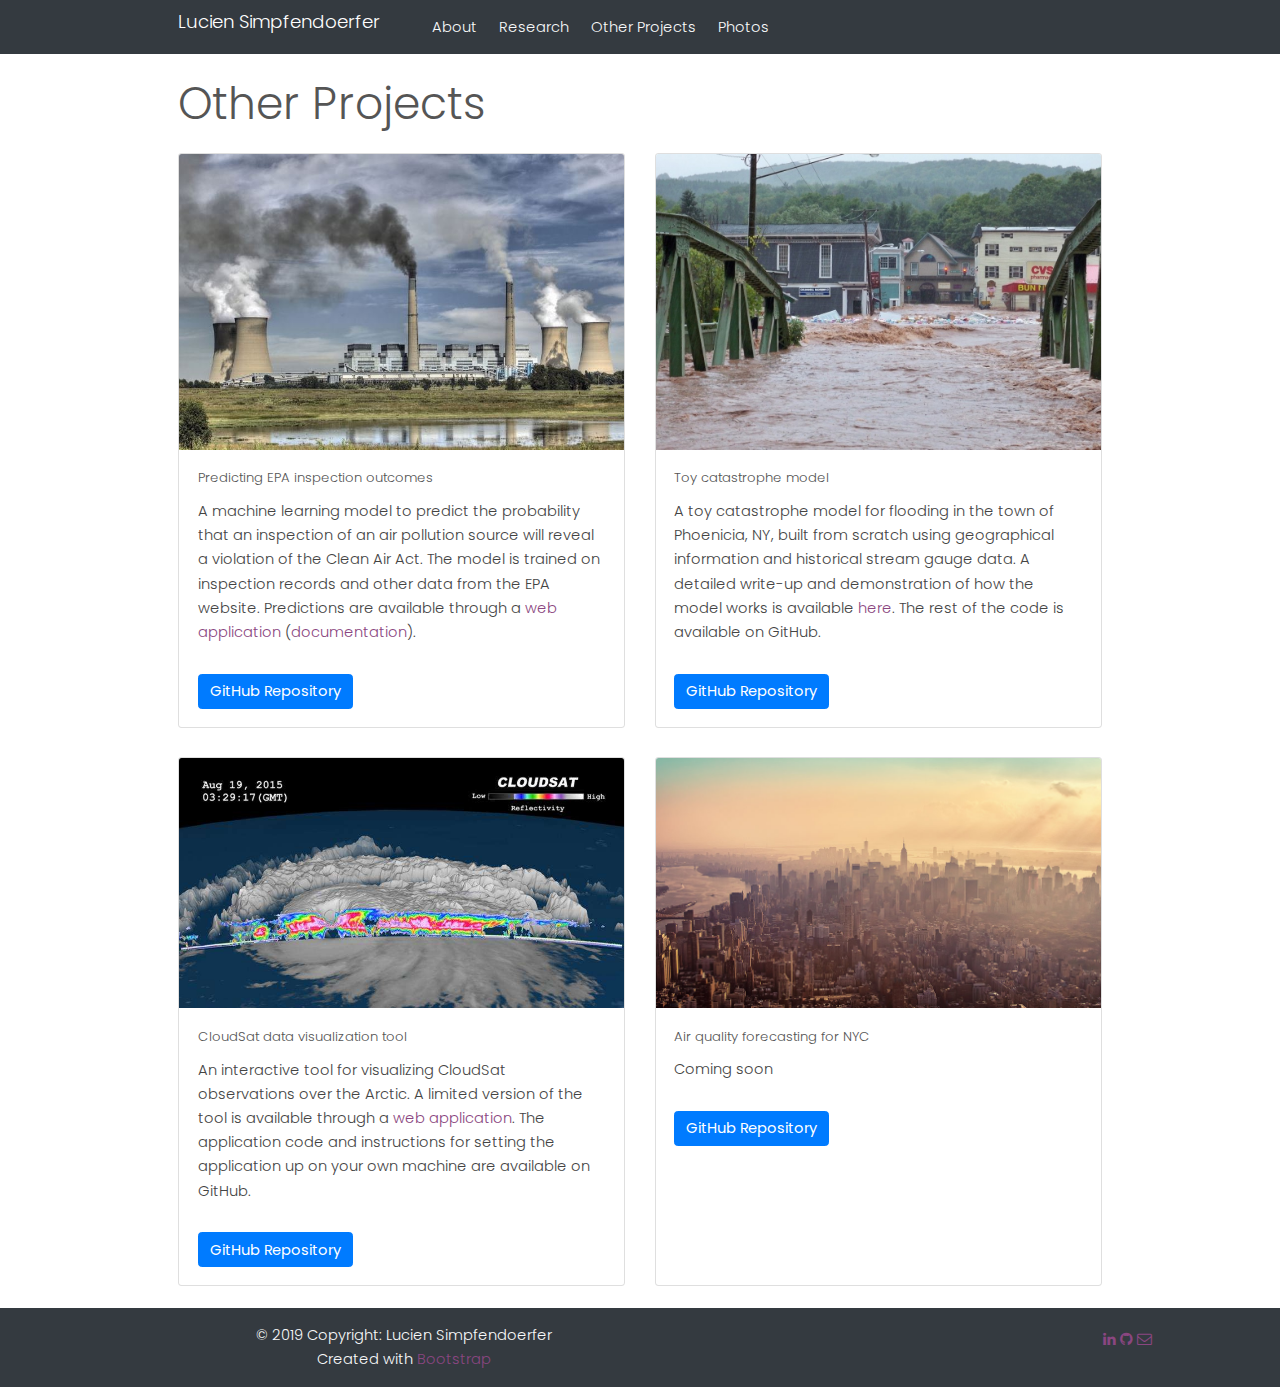
<file: pages/other_projects.html>
<!doctype html>
<html lang="en">

<head>
    <!-- Required meta tags -->
    <meta charset="utf-8">
    <meta name="viewport" content="width=device-width, initial-scale=1, shrink-to-fit=no">

    <!-- Bootstrap CSS -->
    <link rel="stylesheet" href="https://stackpath.bootstrapcdn.com/bootstrap/4.3.1/css/bootstrap.min.css"
        integrity="sha384-ggOyR0iXCbMQv3Xipma34MD+dH/1fQ784/j6cY/iJTQUOhcWr7x9JvoRxT2MZw1T" crossorigin="anonymous">
    <link rel="stylesheet" href="https://cdnjs.cloudflare.com/ajax/libs/font-awesome/4.7.0/css/font-awesome.min.css">
    <link rel="stylesheet" href="../assets/css/main.css">

    <title>Lucien - Projects</title>
</head>

<body>

    <!-- Navbar -->
    <nav class="navbar navbar-expand-md sticky-top navbar-dark bg-dark">
        <div class="container">
            <div class="row">
                <a class="navbar-brand" href="./index.html">Lucien Simpfendoerfer</a>
                <button class="navbar-toggler" type="button" data-toggle="collapse" data-target="#navbarNav"
                    aria-controls="navbarNav" aria-expanded="false" aria-label="Toggle navigation">
                    <span class="navbar-toggler-icon"></span>
                </button>
                <div class="collapse navbar-collapse" id="navbarNav">
                    <ul class="navbar-nav">
                        <li class="nav-item">
                            <a class="nav-link text-light" href="./about.html">About</a>
                        </li>
                        <li class="nav-item">
                            <a class="nav-link text-light" href="./research.html">Research</a>
                        </li>
                        <li class="nav-item">
                            <a class="nav-link active text-light" href="./other_projects.html ">Other Projects</a>
                        </li>
                        <li class="nav-item">
                            <a class="nav-link text-light" href="./photos.html">Photos</a>
                        </li>
                        </li>
                    </ul>
                </div>
            </div>
        </div>
    </nav>


    <div class="container">

        <div class="row mt-4">
            <div class="col">
                <h1>Other Projects</h1>
            </div>
        </div>

        <div class="row mt-2">
            <div class="col">
                <div class="card-deck">
                        <div class="card mb-4">
                            <img src="../images/portfolio_epa_violations.jpg" class="card-img-top">
                            <div class="card-body">
                                <h5 class="card-title">Predicting EPA inspection outcomes</h5>
                                <p class="card-text">A machine learning model to predict the probability that an inspection 
                                    of an air pollution source will reveal a violation of the Clean Air Act. The model is 
                                    trained on inspection records and other data from the EPA website. Predictions are 
                                    available through a <a href="https://epa-air-violations.herokuapp.com/" target="_blank">web application</a> 
                                    (<a href="https://epa-air-violations.herokuapp.com/documentation" target="_blank">documentation</a>).</p>
                                <a href="https://github.com/lucien-sim/epa-air-violations" target="_blank" class="btn btn-primary">GitHub Repository</a>
                            </div>
                        </div>

                        <div class="card mb-4">
                            <img src="../images/portfolio_catmodel.jpg" class="card-img-top">
                            <div class="card-body">
                                <h5 class="card-title">Toy catastrophe model</h5>
                                <p>A toy catastrophe model for flooding in the town of Phoenicia, NY, built from scratch
                                    using geographical information and historical stream gauge data.
                                    A detailed write-up and demonstration of how the model works is available 
                                    <a href="https://github.com/lucien-sim/toy-cat-model/blob/master/cat_model_demonstration.ipynb" target="_blank">
                                    here</a>. The rest of the code is available on GitHub.</p>
                                <a href="https://github.com/lucien-sim/toy-cat-model" target="_blank" class="btn btn-primary">GitHub Repository</a>
                            </div>
                        </div>
                </div>
            </div>
        </div>
        
        <div class="row mt-2">
            <div class="col">
                <div class="card-deck">
                    <div class="card mb-4">
                        <img src="../images/portfolio_cloudsat.jpg" class="card-img-top">
                        <div class="card-body">
                            <h5 class="card-title">CloudSat data visualization tool</h5>
                            <p>An interactive tool for visualizing CloudSat observations over the Arctic. 
                                A limited version of the tool is available through a 
                                <a href="https://cloudsat-arctic-visualization.herokuapp.com/" target="_blank">web application</a>. 
                                The application code and instructions for setting the application up on your own 
                                machine are available on GitHub. </p>
                            <a href="https://github.com/lucien-sim/cloudsat-viz" target="_blank" class="btn btn-primary">GitHub Repository</a>
                        </div>
                    </div>

                    <div class="card mb-4">
                        <img src="../images/portfolio_aqf_resized.jpg" class="card-img-top">
                        <div class="card-body">
                            <h5 class="card-title">Air quality forecasting for NYC</h5>
                            <p>Coming soon</p>
                            <a href="https://github.com/lucien-sim/air-quality-fcst" target="_blank" class="btn btn-primary">GitHub Repository</a>
                        </div>
                    </div>
                </div>
            </div>
        </div>

    </div>

    <!-- Footer -->
    <footer class="page-footer bg-dark text-small text-light">
    
        <div class="container">
            <div class="row">
                <div class="col-md-6">
                    <div class="footer-copyright text-center py-3">© 2019 Copyright: Lucien Simpfendoerfer<br>
                        Created with <a href="https://getbootstrap.com/">Bootstrap</a>
                    </div>
                </div>
    
                <div class="col-md-6 mt-1 text-center py-3">
                    <div class="container">
                        <a href="https://www.linkedin.com/in/luciensimpfendoerfer/"><i class="fa fa-linkedin"></i></a>
                        <a href="https://github.com/lucien-sim"><i class="fa fa-github"></i></a>
                        <a href="mailto:lucien.simpfendoerfer@gmail.com"><i class="fa fa-envelope-o"></i></a>
                        </ul>
                    </div>
                </div>
            </div>
        </div>
    
    </footer>

    <!-- Optional JavaScript -->
    <!-- jQuery first, then Popper.js, then Bootstrap JS -->
    <script src="https://code.jquery.com/jquery-3.3.1.slim.min.js"
        integrity="sha384-q8i/X+965DzO0rT7abK41JStQIAqVgRVzpbzo5smXKp4YfRvH+8abtTE1Pi6jizo"
        crossorigin="anonymous"></script>
    <script src="https://cdnjs.cloudflare.com/ajax/libs/popper.js/1.14.7/umd/popper.min.js"
        integrity="sha384-UO2eT0CpHqdSJQ6hJty5KVphtPhzWj9WO1clHTMGa3JDZwrnQq4sF86dIHNDz0W1"
        crossorigin="anonymous"></script>
    <script src="https://stackpath.bootstrapcdn.com/bootstrap/4.3.1/js/bootstrap.min.js"
        integrity="sha384-JjSmVgyd0p3pXB1rRibZUAYoIIy6OrQ6VrjIEaFf/nJGzIxFDsf4x0xIM+B07jRM"
        crossorigin="anonymous"></script>
</body>

</html>
</file>
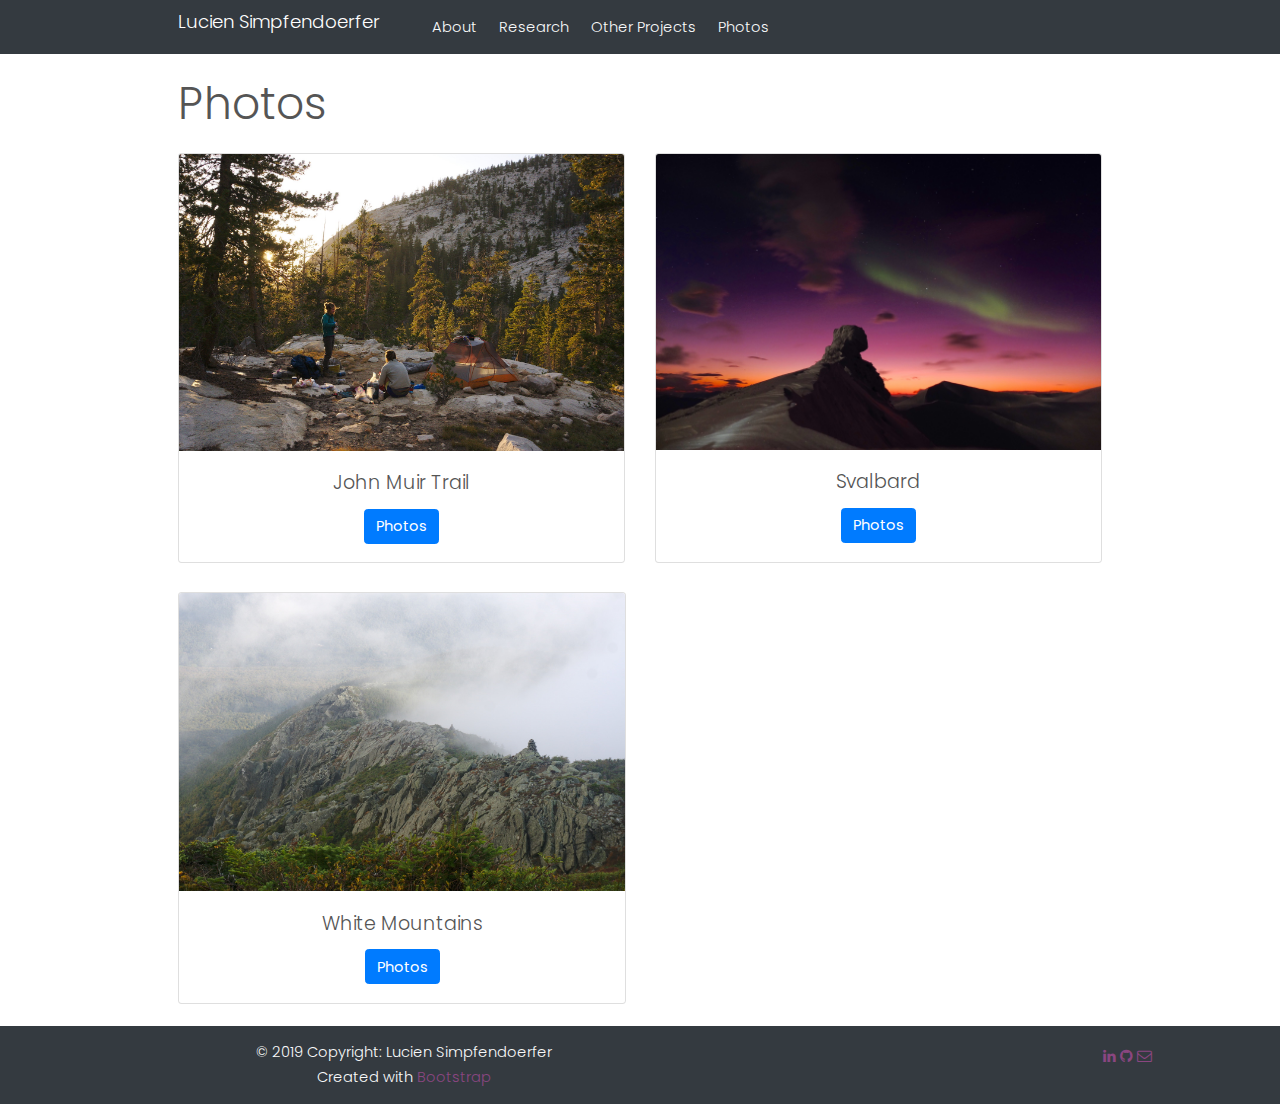
<file: pages/photos.html>
<!doctype html>
<html lang="en">

<head>
    <!-- Required meta tags -->
    <meta charset="utf-8">
    <meta name="viewport" content="width=device-width, initial-scale=1, shrink-to-fit=no">

    <!-- Bootstrap CSS -->
    <link rel="stylesheet" href="https://stackpath.bootstrapcdn.com/bootstrap/4.3.1/css/bootstrap.min.css"
        integrity="sha384-ggOyR0iXCbMQv3Xipma34MD+dH/1fQ784/j6cY/iJTQUOhcWr7x9JvoRxT2MZw1T" crossorigin="anonymous">
    <link rel="stylesheet" href="https://cdnjs.cloudflare.com/ajax/libs/font-awesome/4.7.0/css/font-awesome.min.css">
    <link rel="stylesheet" href="../assets/css/main.css">

    <title>Lucien - Photos</title>
</head>

<body>

    <!-- Navbar -->
    <nav class="navbar navbar-expand-md sticky-top navbar-dark bg-dark">
        <div class="container">
            <div class="row">
                <a class="navbar-brand" href="./index.html">Lucien Simpfendoerfer</a>
                <button class="navbar-toggler" type="button" data-toggle="collapse" data-target="#navbarNav"
                    aria-controls="navbarNav" aria-expanded="false" aria-label="Toggle navigation">
                    <span class="navbar-toggler-icon"></span>
                </button>
                <div class="collapse navbar-collapse" id="navbarNav">
                    <ul class="navbar-nav">
                        <li class="nav-item">
                            <a class="nav-link text-light" href="./about.html">About</a>
                        </li>
                        <li class="nav-item">
                            <a class="nav-link text-light" href="./research.html">Research</a>
                        </li>
                        <li class="nav-item">
                            <a class="nav-link active text-light" href="./other_projects.html">Other Projects</a>
                        </li>
                        <li class="nav-item">
                            <a class="nav-link text-light" href="./photos.html">Photos</a>
                        </li>
                        </li>
                    </ul>
                </div>
            </div>
        </div>
    </nav>


    <div class="container">

        <div class="row mt-4">
            <div class="col">
                <h1>Photos</h1>
            </div>
        </div>

        <div class="row mt-2">
            <div class="col">
                <div class="card-deck">
                    <div class="card mb-4">
                        <img src="../images/photos_jmt.jpg" class="card-img-top">
                        <div class="card-body text-center">
                            <h3 class="card-title">John Muir Trail</h3>
                            <a href="https://www.flickr.com/photos/157010904@N06/albums/72157679631406948" target="_blank" class="btn btn-primary">Photos</a>
                        </div>
                    </div>

                    <div class="card mb-4">
                        <img src="../images/photos_svalbard.jpg" class="card-img-top">
                        <div class="card-body text-center">
                            <h3 class="card-title">Svalbard</h3>
                            <a href="https://www.flickr.com/photos/157010904@N06/albums/72157690660960023" target="_blank" class="btn btn-primary">Photos</a>
                        </div>
                    </div>
                    
                </div>
            </div>
        </div>

        <div class="row mt-2">
            <div class="col">
                <div class="card-deck">
                    <div class="card mb-4">
                        <img src="../images/photos_nh.jpg" class="card-img-top">
                        <div class="card-body text-center">
                            <h3 class="card-title">White Mountains</h3>
                            <a href="https://www.flickr.com/photos/157010904@N06/sets/72157677475948237" target="_blank" class="btn btn-primary">Photos</a>
                        </div>
                    </div>

                    <div class="card mb-4 border-0">
                        
                    </div>
                </div>
            </div>
        </div>

    </div>

    <!-- Footer -->
    <footer class="page-footer bg-dark text-small text-light">

        <div class="container">
            <div class="row">
                <div class="col-md-6">
                    <div class="footer-copyright text-center py-3">© 2019 Copyright: Lucien Simpfendoerfer<br>
                        Created with <a href="https://getbootstrap.com/">Bootstrap</a>
                    </div>
                </div>

                <div class="col-md-6 mt-1 text-center py-3">
                    <div class="container">
                        <a href="https://www.linkedin.com/in/luciensimpfendoerfer/"><i class="fa fa-linkedin"></i></a>
                        <a href="https://github.com/lucien-sim"><i class="fa fa-github"></i></a>
                        <a href="mailto:lucien.simpfendoerfer@gmail.com"><i class="fa fa-envelope-o"></i></a>
                        </ul>
                    </div>
                </div>
            </div>
        </div>

    </footer>

    <!-- Optional JavaScript -->
    <!-- jQuery first, then Popper.js, then Bootstrap JS -->
    <script src="https://code.jquery.com/jquery-3.3.1.slim.min.js"
        integrity="sha384-q8i/X+965DzO0rT7abK41JStQIAqVgRVzpbzo5smXKp4YfRvH+8abtTE1Pi6jizo"
        crossorigin="anonymous"></script>
    <script src="https://cdnjs.cloudflare.com/ajax/libs/popper.js/1.14.7/umd/popper.min.js"
        integrity="sha384-UO2eT0CpHqdSJQ6hJty5KVphtPhzWj9WO1clHTMGa3JDZwrnQq4sF86dIHNDz0W1"
        crossorigin="anonymous"></script>
    <script src="https://stackpath.bootstrapcdn.com/bootstrap/4.3.1/js/bootstrap.min.js"
        integrity="sha384-JjSmVgyd0p3pXB1rRibZUAYoIIy6OrQ6VrjIEaFf/nJGzIxFDsf4x0xIM+B07jRM"
        crossorigin="anonymous"></script>
</body>

</html>
</file>
<file: assets/css/main.css>
@charset "UTF-8";
@import url(font-awesome.min.css);
@import url("https://fonts.googleapis.com/css?family=Poppins:300,400,500,600,700");

/*
	Hielo by TEMPLATED
	templated.co @templatedco
	Released for free under the Creative Commons Attribution 3.0 license (templated.co/license)
*/

/* Reset */

	html, body, div, span, applet, object, iframe, h1, h2, h3, h4, h5, h6, p, blockquote, pre, a, abbr, acronym, address, big, cite, code, del, dfn, em, img, ins, kbd, q, s, samp, small, strike, strong, sub, sup, tt, var, b, u, i, center, dl, dt, dd, ol, ul, li, fieldset, form, label, legend, table, caption, tbody, tfoot, thead, tr, th, td, article, aside, canvas, details, embed, figure, figcaption, footer, header, hgroup, menu, nav, output, ruby, section, summary, time, mark, audio, video {
		margin: 0;
		padding: 0;
		border: 0;
		font-size: 100%;
		font: inherit;
		vertical-align: baseline;
	}

	article, aside, details, figcaption, figure, footer, header, hgroup, menu, nav, section {
		display: block;
	}

	body {
		line-height: 1;
	}

	ol, ul {
		list-style: none;
	}

	blockquote, q {
		quotes: none;
	}

	blockquote:before, blockquote:after, q:before, q:after {
		content: '';
		content: none;
	}

	table {
		border-collapse: collapse;
		border-spacing: 0;
	}

	body {
		-webkit-text-size-adjust: none;
	}

/* Box Model */

	*, *:before, *:after {
		-moz-box-sizing: border-box;
		-webkit-box-sizing: border-box;
		box-sizing: border-box;
	}

/* Containers */

	.container {
		margin-left: auto;
		margin-right: auto;
	}

	.container.\31 25\25 {
		width: 100%;
		max-width: 100rem;
		min-width: 80rem;
	}

	.container.\37 5\25 {
		width: 60rem;
	}

	.container.\35 0\25 {
		width: 40rem;
	}

	.container.\32 5\25 {
		width: 20rem;
	}

	.container {
		width: 80rem;
	}

	@media screen and (max-width: 1680px) {

		.container.\31 25\25 {
			width: 100%;
			max-width: 100rem;
			min-width: 80rem;
		}

		.container.\37 5\25 {
			width: 60rem;
		}

		.container.\35 0\25 {
			width: 40rem;
		}

		.container.\32 5\25 {
			width: 20rem;
		}

		.container {
			width: 80rem;
		}

	}

	@media screen and (max-width: 1280px) {

		.container.\31 25\25 {
			width: 100%;
			max-width: 81.25rem;
			min-width: 65rem;
		}

		.container.\37 5\25 {
			width: 48.75rem;
		}

		.container.\35 0\25 {
			width: 32.5rem;
		}

		.container.\32 5\25 {
			width: 16.25rem;
		}

		.container {
			width: 65rem;
		}

	}

	@media screen and (max-width: 980px) {

		.container.\31 25\25 {
			width: 100%;
			max-width: 112.5%;
			min-width: 90%;
		}

		.container.\37 5\25 {
			width: 67.5%;
		}

		.container.\35 0\25 {
			width: 45%;
		}

		.container.\32 5\25 {
			width: 22.5%;
		}

		.container {
			width: 90%;
		}

	}

	@media screen and (max-width: 736px) {

		.container.\31 25\25 {
			width: 100%;
			max-width: 112.5%;
			min-width: 90%;
		}

		.container.\37 5\25 {
			width: 67.5%;
		}

		.container.\35 0\25 {
			width: 45%;
		}

		.container.\32 5\25 {
			width: 22.5%;
		}

		.container {
			width: 90% !important;
		}

	}

	@media screen and (max-width: 480px) {

		.container.\31 25\25 {
			width: 100%;
			max-width: 112.5%;
			min-width: 90%;
		}

		.container.\37 5\25 {
			width: 67.5%;
		}

		.container.\35 0\25 {
			width: 45%;
		}

		.container.\32 5\25 {
			width: 22.5%;
		}

		.container {
			width: 90% !important;
		}

	}

/* Grid */

	.row {
		border-bottom: solid 1px transparent;
		-moz-box-sizing: border-box;
		-webkit-box-sizing: border-box;
		box-sizing: border-box;
	}

	.row > * {
		float: left;
		-moz-box-sizing: border-box;
		-webkit-box-sizing: border-box;
		box-sizing: border-box;
	}

	.row:after, .row:before {
		content: '';
		display: block;
		clear: both;
		height: 0;
	}

	.row.uniform > * > :first-child {
		margin-top: 0;
	}

	.row.uniform > * > :last-child {
		margin-bottom: 0;
	}

	.row.\30 \25 > * {
		padding: 0 0 0 0rem;
	}

	.row.\30 \25 {
		margin: 0 0 -1px 0rem;
	}

	.row.uniform.\30 \25 > * {
		padding: 0rem 0 0 0rem;
	}

	.row.uniform.\30 \25 {
		margin: 0rem 0 -1px 0rem;
	}

	.row > * {
		padding: 0 0 0 2rem;
	}

	.row {
		margin: 0 0 -1px -2rem;
	}

	.row.uniform > * {
		padding: 2rem 0 0 2rem;
	}

	.row.uniform {
		margin: -2rem 0 -1px -2rem;
	}

	.row.\32 00\25 > * {
		padding: 0 0 0 4rem;
	}

	.row.\32 00\25 {
		margin: 0 0 -1px -4rem;
	}

	.row.uniform.\32 00\25 > * {
		padding: 4rem 0 0 4rem;
	}

	.row.uniform.\32 00\25 {
		margin: -4rem 0 -1px -4rem;
	}

	.row.\31 50\25 > * {
		padding: 0 0 0 3rem;
	}

	.row.\31 50\25 {
		margin: 0 0 -1px -3rem;
	}

	.row.uniform.\31 50\25 > * {
		padding: 3rem 0 0 3rem;
	}

	.row.uniform.\31 50\25 {
		margin: -3rem 0 -1px -3rem;
	}

	.row.\35 0\25 > * {
		padding: 0 0 0 1rem;
	}

	.row.\35 0\25 {
		margin: 0 0 -1px -1rem;
	}

	.row.uniform.\35 0\25 > * {
		padding: 1rem 0 0 1rem;
	}

	.row.uniform.\35 0\25 {
		margin: -1rem 0 -1px -1rem;
	}

	.row.\32 5\25 > * {
		padding: 0 0 0 0.5rem;
	}

	.row.\32 5\25 {
		margin: 0 0 -1px -0.5rem;
	}

	.row.uniform.\32 5\25 > * {
		padding: 0.5rem 0 0 0.5rem;
	}

	.row.uniform.\32 5\25 {
		margin: -0.5rem 0 -1px -0.5rem;
	}

	.\31 2u, .\31 2u\24 {
		width: 100%;
		clear: none;
		margin-left: 0;
	}

	.\31 1u, .\31 1u\24 {
		width: 91.6666666667%;
		clear: none;
		margin-left: 0;
	}

	.\31 0u, .\31 0u\24 {
		width: 83.3333333333%;
		clear: none;
		margin-left: 0;
	}

	.\39 u, .\39 u\24 {
		width: 75%;
		clear: none;
		margin-left: 0;
	}

	.\38 u, .\38 u\24 {
		width: 66.6666666667%;
		clear: none;
		margin-left: 0;
	}

	.\37 u, .\37 u\24 {
		width: 58.3333333333%;
		clear: none;
		margin-left: 0;
	}

	.\36 u, .\36 u\24 {
		width: 50%;
		clear: none;
		margin-left: 0;
	}

	.\35 u, .\35 u\24 {
		width: 41.6666666667%;
		clear: none;
		margin-left: 0;
	}

	.\34 u, .\34 u\24 {
		width: 33.3333333333%;
		clear: none;
		margin-left: 0;
	}

	.\33 u, .\33 u\24 {
		width: 25%;
		clear: none;
		margin-left: 0;
	}

	.\32 u, .\32 u\24 {
		width: 16.6666666667%;
		clear: none;
		margin-left: 0;
	}

	.\31 u, .\31 u\24 {
		width: 8.3333333333%;
		clear: none;
		margin-left: 0;
	}

	.\31 2u\24 + *,
	.\31 1u\24 + *,
	.\31 0u\24 + *,
	.\39 u\24 + *,
	.\38 u\24 + *,
	.\37 u\24 + *,
	.\36 u\24 + *,
	.\35 u\24 + *,
	.\34 u\24 + *,
	.\33 u\24 + *,
	.\32 u\24 + *,
	.\31 u\24 + * {
		clear: left;
	}

	.\-11u {
		margin-left: 91.66667%;
	}

	.\-10u {
		margin-left: 83.33333%;
	}

	.\-9u {
		margin-left: 75%;
	}

	.\-8u {
		margin-left: 66.66667%;
	}

	.\-7u {
		margin-left: 58.33333%;
	}

	.\-6u {
		margin-left: 50%;
	}

	.\-5u {
		margin-left: 41.66667%;
	}

	.\-4u {
		margin-left: 33.33333%;
	}

	.\-3u {
		margin-left: 25%;
	}

	.\-2u {
		margin-left: 16.66667%;
	}

	.\-1u {
		margin-left: 8.33333%;
	}

	@media screen and (max-width: 1680px) {

		.row > * {
			padding: 0 0 0 2rem;
		}

		.row {
			margin: 0 0 -1px -2rem;
		}

		.row.uniform > * {
			padding: 2rem 0 0 2rem;
		}

		.row.uniform {
			margin: -2rem 0 -1px -2rem;
		}

		.row.\32 00\25 > * {
			padding: 0 0 0 4rem;
		}

		.row.\32 00\25 {
			margin: 0 0 -1px -4rem;
		}

		.row.uniform.\32 00\25 > * {
			padding: 4rem 0 0 4rem;
		}

		.row.uniform.\32 00\25 {
			margin: -4rem 0 -1px -4rem;
		}

		.row.\31 50\25 > * {
			padding: 0 0 0 3rem;
		}

		.row.\31 50\25 {
			margin: 0 0 -1px -3rem;
		}

		.row.uniform.\31 50\25 > * {
			padding: 3rem 0 0 3rem;
		}

		.row.uniform.\31 50\25 {
			margin: -3rem 0 -1px -3rem;
		}

		.row.\35 0\25 > * {
			padding: 0 0 0 1rem;
		}

		.row.\35 0\25 {
			margin: 0 0 -1px -1rem;
		}

		.row.uniform.\35 0\25 > * {
			padding: 1rem 0 0 1rem;
		}

		.row.uniform.\35 0\25 {
			margin: -1rem 0 -1px -1rem;
		}

		.row.\32 5\25 > * {
			padding: 0 0 0 0.5rem;
		}

		.row.\32 5\25 {
			margin: 0 0 -1px -0.5rem;
		}

		.row.uniform.\32 5\25 > * {
			padding: 0.5rem 0 0 0.5rem;
		}

		.row.uniform.\32 5\25 {
			margin: -0.5rem 0 -1px -0.5rem;
		}

		.\31 2u\28xlarge\29, .\31 2u\24\28xlarge\29 {
			width: 100%;
			clear: none;
			margin-left: 0;
		}

		.\31 1u\28xlarge\29, .\31 1u\24\28xlarge\29 {
			width: 91.6666666667%;
			clear: none;
			margin-left: 0;
		}

		.\31 0u\28xlarge\29, .\31 0u\24\28xlarge\29 {
			width: 83.3333333333%;
			clear: none;
			margin-left: 0;
		}

		.\39 u\28xlarge\29, .\39 u\24\28xlarge\29 {
			width: 75%;
			clear: none;
			margin-left: 0;
		}

		.\38 u\28xlarge\29, .\38 u\24\28xlarge\29 {
			width: 66.6666666667%;
			clear: none;
			margin-left: 0;
		}

		.\37 u\28xlarge\29, .\37 u\24\28xlarge\29 {
			width: 58.3333333333%;
			clear: none;
			margin-left: 0;
		}

		.\36 u\28xlarge\29, .\36 u\24\28xlarge\29 {
			width: 50%;
			clear: none;
			margin-left: 0;
		}

		.\35 u\28xlarge\29, .\35 u\24\28xlarge\29 {
			width: 41.6666666667%;
			clear: none;
			margin-left: 0;
		}

		.\34 u\28xlarge\29, .\34 u\24\28xlarge\29 {
			width: 33.3333333333%;
			clear: none;
			margin-left: 0;
		}

		.\33 u\28xlarge\29, .\33 u\24\28xlarge\29 {
			width: 25%;
			clear: none;
			margin-left: 0;
		}

		.\32 u\28xlarge\29, .\32 u\24\28xlarge\29 {
			width: 16.6666666667%;
			clear: none;
			margin-left: 0;
		}

		.\31 u\28xlarge\29, .\31 u\24\28xlarge\29 {
			width: 8.3333333333%;
			clear: none;
			margin-left: 0;
		}

		.\31 2u\24\28xlarge\29 + *,
		.\31 1u\24\28xlarge\29 + *,
		.\31 0u\24\28xlarge\29 + *,
		.\39 u\24\28xlarge\29 + *,
		.\38 u\24\28xlarge\29 + *,
		.\37 u\24\28xlarge\29 + *,
		.\36 u\24\28xlarge\29 + *,
		.\35 u\24\28xlarge\29 + *,
		.\34 u\24\28xlarge\29 + *,
		.\33 u\24\28xlarge\29 + *,
		.\32 u\24\28xlarge\29 + *,
		.\31 u\24\28xlarge\29 + * {
			clear: left;
		}

		.\-11u\28xlarge\29 {
			margin-left: 91.66667%;
		}

		.\-10u\28xlarge\29 {
			margin-left: 83.33333%;
		}

		.\-9u\28xlarge\29 {
			margin-left: 75%;
		}

		.\-8u\28xlarge\29 {
			margin-left: 66.66667%;
		}

		.\-7u\28xlarge\29 {
			margin-left: 58.33333%;
		}

		.\-6u\28xlarge\29 {
			margin-left: 50%;
		}

		.\-5u\28xlarge\29 {
			margin-left: 41.66667%;
		}

		.\-4u\28xlarge\29 {
			margin-left: 33.33333%;
		}

		.\-3u\28xlarge\29 {
			margin-left: 25%;
		}

		.\-2u\28xlarge\29 {
			margin-left: 16.66667%;
		}

		.\-1u\28xlarge\29 {
			margin-left: 8.33333%;
		}

	}

	@media screen and (max-width: 1280px) {

		.row > * {
			padding: 0 0 0 1.5rem;
		}

		.row {
			margin: 0 0 -1px -1.5rem;
		}

		.row.uniform > * {
			padding: 1.5rem 0 0 1.5rem;
		}

		.row.uniform {
			margin: -1.5rem 0 -1px -1.5rem;
		}

		.row.\32 00\25 > * {
			padding: 0 0 0 3rem;
		}

		.row.\32 00\25 {
			margin: 0 0 -1px -3rem;
		}

		.row.uniform.\32 00\25 > * {
			padding: 3rem 0 0 3rem;
		}

		.row.uniform.\32 00\25 {
			margin: -3rem 0 -1px -3rem;
		}

		.row.\31 50\25 > * {
			padding: 0 0 0 2.25rem;
		}

		.row.\31 50\25 {
			margin: 0 0 -1px -2.25rem;
		}

		.row.uniform.\31 50\25 > * {
			padding: 2.25rem 0 0 2.25rem;
		}

		.row.uniform.\31 50\25 {
			margin: -2.25rem 0 -1px -2.25rem;
		}

		.row.\35 0\25 > * {
			padding: 0 0 0 0.75rem;
		}

		.row.\35 0\25 {
			margin: 0 0 -1px -0.75rem;
		}

		.row.uniform.\35 0\25 > * {
			padding: 0.75rem 0 0 0.75rem;
		}

		.row.uniform.\35 0\25 {
			margin: -0.75rem 0 -1px -0.75rem;
		}

		.row.\32 5\25 > * {
			padding: 0 0 0 0.375rem;
		}

		.row.\32 5\25 {
			margin: 0 0 -1px -0.375rem;
		}

		.row.uniform.\32 5\25 > * {
			padding: 0.375rem 0 0 0.375rem;
		}

		.row.uniform.\32 5\25 {
			margin: -0.375rem 0 -1px -0.375rem;
		}

		.\31 2u\28large\29, .\31 2u\24\28large\29 {
			width: 100%;
			clear: none;
			margin-left: 0;
		}

		.\31 1u\28large\29, .\31 1u\24\28large\29 {
			width: 91.6666666667%;
			clear: none;
			margin-left: 0;
		}

		.\31 0u\28large\29, .\31 0u\24\28large\29 {
			width: 83.3333333333%;
			clear: none;
			margin-left: 0;
		}

		.\39 u\28large\29, .\39 u\24\28large\29 {
			width: 75%;
			clear: none;
			margin-left: 0;
		}

		.\38 u\28large\29, .\38 u\24\28large\29 {
			width: 66.6666666667%;
			clear: none;
			margin-left: 0;
		}

		.\37 u\28large\29, .\37 u\24\28large\29 {
			width: 58.3333333333%;
			clear: none;
			margin-left: 0;
		}

		.\36 u\28large\29, .\36 u\24\28large\29 {
			width: 50%;
			clear: none;
			margin-left: 0;
		}

		.\35 u\28large\29, .\35 u\24\28large\29 {
			width: 41.6666666667%;
			clear: none;
			margin-left: 0;
		}

		.\34 u\28large\29, .\34 u\24\28large\29 {
			width: 33.3333333333%;
			clear: none;
			margin-left: 0;
		}

		.\33 u\28large\29, .\33 u\24\28large\29 {
			width: 25%;
			clear: none;
			margin-left: 0;
		}

		.\32 u\28large\29, .\32 u\24\28large\29 {
			width: 16.6666666667%;
			clear: none;
			margin-left: 0;
		}

		.\31 u\28large\29, .\31 u\24\28large\29 {
			width: 8.3333333333%;
			clear: none;
			margin-left: 0;
		}

		.\31 2u\24\28large\29 + *,
		.\31 1u\24\28large\29 + *,
		.\31 0u\24\28large\29 + *,
		.\39 u\24\28large\29 + *,
		.\38 u\24\28large\29 + *,
		.\37 u\24\28large\29 + *,
		.\36 u\24\28large\29 + *,
		.\35 u\24\28large\29 + *,
		.\34 u\24\28large\29 + *,
		.\33 u\24\28large\29 + *,
		.\32 u\24\28large\29 + *,
		.\31 u\24\28large\29 + * {
			clear: left;
		}

		.\-11u\28large\29 {
			margin-left: 91.66667%;
		}

		.\-10u\28large\29 {
			margin-left: 83.33333%;
		}

		.\-9u\28large\29 {
			margin-left: 75%;
		}

		.\-8u\28large\29 {
			margin-left: 66.66667%;
		}

		.\-7u\28large\29 {
			margin-left: 58.33333%;
		}

		.\-6u\28large\29 {
			margin-left: 50%;
		}

		.\-5u\28large\29 {
			margin-left: 41.66667%;
		}

		.\-4u\28large\29 {
			margin-left: 33.33333%;
		}

		.\-3u\28large\29 {
			margin-left: 25%;
		}

		.\-2u\28large\29 {
			margin-left: 16.66667%;
		}

		.\-1u\28large\29 {
			margin-left: 8.33333%;
		}

	}

	@media screen and (max-width: 980px) {

		.row > * {
			padding: 0 0 0 1.5rem;
		}

		.row {
			margin: 0 0 -1px -1.5rem;
		}

		.row.uniform > * {
			padding: 1.5rem 0 0 1.5rem;
		}

		.row.uniform {
			margin: -1.5rem 0 -1px -1.5rem;
		}

		.row.\32 00\25 > * {
			padding: 0 0 0 3rem;
		}

		.row.\32 00\25 {
			margin: 0 0 -1px -3rem;
		}

		.row.uniform.\32 00\25 > * {
			padding: 3rem 0 0 3rem;
		}

		.row.uniform.\32 00\25 {
			margin: -3rem 0 -1px -3rem;
		}

		.row.\31 50\25 > * {
			padding: 0 0 0 2.25rem;
		}

		.row.\31 50\25 {
			margin: 0 0 -1px -2.25rem;
		}

		.row.uniform.\31 50\25 > * {
			padding: 2.25rem 0 0 2.25rem;
		}

		.row.uniform.\31 50\25 {
			margin: -2.25rem 0 -1px -2.25rem;
		}

		.row.\35 0\25 > * {
			padding: 0 0 0 0.75rem;
		}

		.row.\35 0\25 {
			margin: 0 0 -1px -0.75rem;
		}

		.row.uniform.\35 0\25 > * {
			padding: 0.75rem 0 0 0.75rem;
		}

		.row.uniform.\35 0\25 {
			margin: -0.75rem 0 -1px -0.75rem;
		}

		.row.\32 5\25 > * {
			padding: 0 0 0 0.375rem;
		}

		.row.\32 5\25 {
			margin: 0 0 -1px -0.375rem;
		}

		.row.uniform.\32 5\25 > * {
			padding: 0.375rem 0 0 0.375rem;
		}

		.row.uniform.\32 5\25 {
			margin: -0.375rem 0 -1px -0.375rem;
		}

		.\31 2u\28medium\29, .\31 2u\24\28medium\29 {
			width: 100%;
			clear: none;
			margin-left: 0;
		}

		.\31 1u\28medium\29, .\31 1u\24\28medium\29 {
			width: 91.6666666667%;
			clear: none;
			margin-left: 0;
		}

		.\31 0u\28medium\29, .\31 0u\24\28medium\29 {
			width: 83.3333333333%;
			clear: none;
			margin-left: 0;
		}

		.\39 u\28medium\29, .\39 u\24\28medium\29 {
			width: 75%;
			clear: none;
			margin-left: 0;
		}

		.\38 u\28medium\29, .\38 u\24\28medium\29 {
			width: 66.6666666667%;
			clear: none;
			margin-left: 0;
		}

		.\37 u\28medium\29, .\37 u\24\28medium\29 {
			width: 58.3333333333%;
			clear: none;
			margin-left: 0;
		}

		.\36 u\28medium\29, .\36 u\24\28medium\29 {
			width: 50%;
			clear: none;
			margin-left: 0;
		}

		.\35 u\28medium\29, .\35 u\24\28medium\29 {
			width: 41.6666666667%;
			clear: none;
			margin-left: 0;
		}

		.\34 u\28medium\29, .\34 u\24\28medium\29 {
			width: 33.3333333333%;
			clear: none;
			margin-left: 0;
		}

		.\33 u\28medium\29, .\33 u\24\28medium\29 {
			width: 25%;
			clear: none;
			margin-left: 0;
		}

		.\32 u\28medium\29, .\32 u\24\28medium\29 {
			width: 16.6666666667%;
			clear: none;
			margin-left: 0;
		}

		.\31 u\28medium\29, .\31 u\24\28medium\29 {
			width: 8.3333333333%;
			clear: none;
			margin-left: 0;
		}

		.\31 2u\24\28medium\29 + *,
		.\31 1u\24\28medium\29 + *,
		.\31 0u\24\28medium\29 + *,
		.\39 u\24\28medium\29 + *,
		.\38 u\24\28medium\29 + *,
		.\37 u\24\28medium\29 + *,
		.\36 u\24\28medium\29 + *,
		.\35 u\24\28medium\29 + *,
		.\34 u\24\28medium\29 + *,
		.\33 u\24\28medium\29 + *,
		.\32 u\24\28medium\29 + *,
		.\31 u\24\28medium\29 + * {
			clear: left;
		}

		.\-11u\28medium\29 {
			margin-left: 91.66667%;
		}

		.\-10u\28medium\29 {
			margin-left: 83.33333%;
		}

		.\-9u\28medium\29 {
			margin-left: 75%;
		}

		.\-8u\28medium\29 {
			margin-left: 66.66667%;
		}

		.\-7u\28medium\29 {
			margin-left: 58.33333%;
		}

		.\-6u\28medium\29 {
			margin-left: 50%;
		}

		.\-5u\28medium\29 {
			margin-left: 41.66667%;
		}

		.\-4u\28medium\29 {
			margin-left: 33.33333%;
		}

		.\-3u\28medium\29 {
			margin-left: 25%;
		}

		.\-2u\28medium\29 {
			margin-left: 16.66667%;
		}

		.\-1u\28medium\29 {
			margin-left: 8.33333%;
		}

	}

	@media screen and (max-width: 736px) {

		.row > * {
			padding: 0 0 0 1.25rem;
		}

		.row {
			margin: 0 0 -1px -1.25rem;
		}

		.row.uniform > * {
			padding: 1.25rem 0 0 1.25rem;
		}

		.row.uniform {
			margin: -1.25rem 0 -1px -1.25rem;
		}

		.row.\32 00\25 > * {
			padding: 0 0 0 2.5rem;
		}

		.row.\32 00\25 {
			margin: 0 0 -1px -2.5rem;
		}

		.row.uniform.\32 00\25 > * {
			padding: 2.5rem 0 0 2.5rem;
		}

		.row.uniform.\32 00\25 {
			margin: -2.5rem 0 -1px -2.5rem;
		}

		.row.\31 50\25 > * {
			padding: 0 0 0 1.875rem;
		}

		.row.\31 50\25 {
			margin: 0 0 -1px -1.875rem;
		}

		.row.uniform.\31 50\25 > * {
			padding: 1.875rem 0 0 1.875rem;
		}

		.row.uniform.\31 50\25 {
			margin: -1.875rem 0 -1px -1.875rem;
		}

		.row.\35 0\25 > * {
			padding: 0 0 0 0.625rem;
		}

		.row.\35 0\25 {
			margin: 0 0 -1px -0.625rem;
		}

		.row.uniform.\35 0\25 > * {
			padding: 0.625rem 0 0 0.625rem;
		}

		.row.uniform.\35 0\25 {
			margin: -0.625rem 0 -1px -0.625rem;
		}

		.row.\32 5\25 > * {
			padding: 0 0 0 0.3125rem;
		}

		.row.\32 5\25 {
			margin: 0 0 -1px -0.3125rem;
		}

		.row.uniform.\32 5\25 > * {
			padding: 0.3125rem 0 0 0.3125rem;
		}

		.row.uniform.\32 5\25 {
			margin: -0.3125rem 0 -1px -0.3125rem;
		}

		.\31 2u\28small\29, .\31 2u\24\28small\29 {
			width: 100%;
			clear: none;
			margin-left: 0;
		}

		.\31 1u\28small\29, .\31 1u\24\28small\29 {
			width: 91.6666666667%;
			clear: none;
			margin-left: 0;
		}

		.\31 0u\28small\29, .\31 0u\24\28small\29 {
			width: 83.3333333333%;
			clear: none;
			margin-left: 0;
		}

		.\39 u\28small\29, .\39 u\24\28small\29 {
			width: 75%;
			clear: none;
			margin-left: 0;
		}

		.\38 u\28small\29, .\38 u\24\28small\29 {
			width: 66.6666666667%;
			clear: none;
			margin-left: 0;
		}

		.\37 u\28small\29, .\37 u\24\28small\29 {
			width: 58.3333333333%;
			clear: none;
			margin-left: 0;
		}

		.\36 u\28small\29, .\36 u\24\28small\29 {
			width: 50%;
			clear: none;
			margin-left: 0;
		}

		.\35 u\28small\29, .\35 u\24\28small\29 {
			width: 41.6666666667%;
			clear: none;
			margin-left: 0;
		}

		.\34 u\28small\29, .\34 u\24\28small\29 {
			width: 33.3333333333%;
			clear: none;
			margin-left: 0;
		}

		.\33 u\28small\29, .\33 u\24\28small\29 {
			width: 25%;
			clear: none;
			margin-left: 0;
		}

		.\32 u\28small\29, .\32 u\24\28small\29 {
			width: 16.6666666667%;
			clear: none;
			margin-left: 0;
		}

		.\31 u\28small\29, .\31 u\24\28small\29 {
			width: 8.3333333333%;
			clear: none;
			margin-left: 0;
		}

		.\31 2u\24\28small\29 + *,
		.\31 1u\24\28small\29 + *,
		.\31 0u\24\28small\29 + *,
		.\39 u\24\28small\29 + *,
		.\38 u\24\28small\29 + *,
		.\37 u\24\28small\29 + *,
		.\36 u\24\28small\29 + *,
		.\35 u\24\28small\29 + *,
		.\34 u\24\28small\29 + *,
		.\33 u\24\28small\29 + *,
		.\32 u\24\28small\29 + *,
		.\31 u\24\28small\29 + * {
			clear: left;
		}

		.\-11u\28small\29 {
			margin-left: 91.66667%;
		}

		.\-10u\28small\29 {
			margin-left: 83.33333%;
		}

		.\-9u\28small\29 {
			margin-left: 75%;
		}

		.\-8u\28small\29 {
			margin-left: 66.66667%;
		}

		.\-7u\28small\29 {
			margin-left: 58.33333%;
		}

		.\-6u\28small\29 {
			margin-left: 50%;
		}

		.\-5u\28small\29 {
			margin-left: 41.66667%;
		}

		.\-4u\28small\29 {
			margin-left: 33.33333%;
		}

		.\-3u\28small\29 {
			margin-left: 25%;
		}

		.\-2u\28small\29 {
			margin-left: 16.66667%;
		}

		.\-1u\28small\29 {
			margin-left: 8.33333%;
		}

	}

	@media screen and (max-width: 480px) {

		.row > * {
			padding: 0 0 0 1.25rem;
		}

		.row {
			margin: 0 0 -1px -1.25rem;
		}

		.row.uniform > * {
			padding: 1.25rem 0 0 1.25rem;
		}

		.row.uniform {
			margin: -1.25rem 0 -1px -1.25rem;
		}

		.row.\32 00\25 > * {
			padding: 0 0 0 2.5rem;
		}

		.row.\32 00\25 {
			margin: 0 0 -1px -2.5rem;
		}

		.row.uniform.\32 00\25 > * {
			padding: 2.5rem 0 0 2.5rem;
		}

		.row.uniform.\32 00\25 {
			margin: -2.5rem 0 -1px -2.5rem;
		}

		.row.\31 50\25 > * {
			padding: 0 0 0 1.875rem;
		}

		.row.\31 50\25 {
			margin: 0 0 -1px -1.875rem;
		}

		.row.uniform.\31 50\25 > * {
			padding: 1.875rem 0 0 1.875rem;
		}

		.row.uniform.\31 50\25 {
			margin: -1.875rem 0 -1px -1.875rem;
		}

		.row.\35 0\25 > * {
			padding: 0 0 0 0.625rem;
		}

		.row.\35 0\25 {
			margin: 0 0 -1px -0.625rem;
		}

		.row.uniform.\35 0\25 > * {
			padding: 0.625rem 0 0 0.625rem;
		}

		.row.uniform.\35 0\25 {
			margin: -0.625rem 0 -1px -0.625rem;
		}

		.row.\32 5\25 > * {
			padding: 0 0 0 0.3125rem;
		}

		.row.\32 5\25 {
			margin: 0 0 -1px -0.3125rem;
		}

		.row.uniform.\32 5\25 > * {
			padding: 0.3125rem 0 0 0.3125rem;
		}

		.row.uniform.\32 5\25 {
			margin: -0.3125rem 0 -1px -0.3125rem;
		}

		.\31 2u\28xsmall\29, .\31 2u\24\28xsmall\29 {
			width: 100%;
			clear: none;
			margin-left: 0;
		}

		.\31 1u\28xsmall\29, .\31 1u\24\28xsmall\29 {
			width: 91.6666666667%;
			clear: none;
			margin-left: 0;
		}

		.\31 0u\28xsmall\29, .\31 0u\24\28xsmall\29 {
			width: 83.3333333333%;
			clear: none;
			margin-left: 0;
		}

		.\39 u\28xsmall\29, .\39 u\24\28xsmall\29 {
			width: 75%;
			clear: none;
			margin-left: 0;
		}

		.\38 u\28xsmall\29, .\38 u\24\28xsmall\29 {
			width: 66.6666666667%;
			clear: none;
			margin-left: 0;
		}

		.\37 u\28xsmall\29, .\37 u\24\28xsmall\29 {
			width: 58.3333333333%;
			clear: none;
			margin-left: 0;
		}

		.\36 u\28xsmall\29, .\36 u\24\28xsmall\29 {
			width: 50%;
			clear: none;
			margin-left: 0;
		}

		.\35 u\28xsmall\29, .\35 u\24\28xsmall\29 {
			width: 41.6666666667%;
			clear: none;
			margin-left: 0;
		}

		.\34 u\28xsmall\29, .\34 u\24\28xsmall\29 {
			width: 33.3333333333%;
			clear: none;
			margin-left: 0;
		}

		.\33 u\28xsmall\29, .\33 u\24\28xsmall\29 {
			width: 25%;
			clear: none;
			margin-left: 0;
		}

		.\32 u\28xsmall\29, .\32 u\24\28xsmall\29 {
			width: 16.6666666667%;
			clear: none;
			margin-left: 0;
		}

		.\31 u\28xsmall\29, .\31 u\24\28xsmall\29 {
			width: 8.3333333333%;
			clear: none;
			margin-left: 0;
		}

		.\31 2u\24\28xsmall\29 + *,
		.\31 1u\24\28xsmall\29 + *,
		.\31 0u\24\28xsmall\29 + *,
		.\39 u\24\28xsmall\29 + *,
		.\38 u\24\28xsmall\29 + *,
		.\37 u\24\28xsmall\29 + *,
		.\36 u\24\28xsmall\29 + *,
		.\35 u\24\28xsmall\29 + *,
		.\34 u\24\28xsmall\29 + *,
		.\33 u\24\28xsmall\29 + *,
		.\32 u\24\28xsmall\29 + *,
		.\31 u\24\28xsmall\29 + * {
			clear: left;
		}

		.\-11u\28xsmall\29 {
			margin-left: 91.66667%;
		}

		.\-10u\28xsmall\29 {
			margin-left: 83.33333%;
		}

		.\-9u\28xsmall\29 {
			margin-left: 75%;
		}

		.\-8u\28xsmall\29 {
			margin-left: 66.66667%;
		}

		.\-7u\28xsmall\29 {
			margin-left: 58.33333%;
		}

		.\-6u\28xsmall\29 {
			margin-left: 50%;
		}

		.\-5u\28xsmall\29 {
			margin-left: 41.66667%;
		}

		.\-4u\28xsmall\29 {
			margin-left: 33.33333%;
		}

		.\-3u\28xsmall\29 {
			margin-left: 25%;
		}

		.\-2u\28xsmall\29 {
			margin-left: 16.66667%;
		}

		.\-1u\28xsmall\29 {
			margin-left: 8.33333%;
		}

	}

/* Basic */

	@-ms-viewport {
		width: device-width;
	}

	body {
		-ms-overflow-style: scrollbar;
	}

	@media screen and (max-width: 480px) {

		html, body {
			min-width: 320px;
		}

	}

	body {
		background: #fff;
	}

		body.is-loading *, body.is-loading *:before, body.is-loading *:after {
			-moz-animation: none !important;
			-webkit-animation: none !important;
			-ms-animation: none !important;
			animation: none !important;
			-moz-transition: none !important;
			-webkit-transition: none !important;
			-ms-transition: none !important;
			transition: none !important;
		}

/* Type */

	html {
		font-size: 11pt;
	}
	
	
		@media screen and (max-width: 1680px) {

			html {
				font-size: 11pt;
			}

		}

		@media screen and (max-width: 1280px) {

			html {
				font-size: 11pt;
			}

		}

		@media screen and (max-width: 980px) {

			html {
				font-size: 11pt;
			}

		}

		@media screen and (max-width: 736px) {

			html {
				font-size: 11pt;
			}

		}

		@media screen and (max-width: 480px) {

			html {
				font-size: 11pt;
			}

		}
		
		
	body {
		background-color: #fff;
		color: #444;
	}

	body, input, select, textarea {
		font-family: "Poppins", sans-serif;
		font-weight: 300;
		font-size: 1rem;
		line-height: 1.65;
	}

	/* Removed by LFS on 12/18/2018. Don't want links underlined! 
	a {
		text-decoration: underline;
	}
	
		a:hover {
			text-decoration: none;
		}
	*/

	strong, b {
		font-weight: 600;
	}

	em, i {
		font-style: italic;
	}

	p {
		margin: 0 0 2rem 0;
	}

		p.special {
			text-transform: uppercase;
			font-size: .75rem;
			font-weight: 300;
			margin: 0 0 .5rem 0;
			padding: 0 0 1rem 0;
			letter-spacing: .25rem;
		}

			p.special:after {
				content: '';
				position: absolute;
				margin: auto;
				right: 0;
				bottom: 0;
				left: 0;
				width: 50%;
				height: 1px;
				background-color: rgba(0, 0, 0, 0.125);
			}

	h1, h2, h3, h4, h5, h6 {
		font-weight: 300;
		line-height: 1.5;
		margin: 0 0 1rem 0;
	}

		h1 a, h2 a, h3 a, h4 a, h5 a, h6 a {
			color: inherit;
			text-decoration: none;
		}

	/* Added by LFS on 12/18/2019 */
	h1 {
		font-size: 3rem;
		font-style: bold;
		line-height: 1.25;
	}

	h2 {
		font-size: 2rem;
	}

	h3 {
		font-size: 1.3rem;
	}

	h4 {
		font-size: 1.1rem;
	}

	h5 {
		font-size: 0.9rem;
	}

	h6 {
		font-size: 0.7rem;
	}

	sub {
		font-size: 0.8rem;
		position: relative;
		top: 0.5rem;
	}

	sup {
		font-size: 0.8rem;
		position: relative;
		top: -0.5rem;
	}

	blockquote {
		border-left: solid 4px;
		font-style: italic;
		margin: 0 0 2rem 0;
		padding: 0.5rem 0 0.5rem 2rem;
	}

	code {
		border-radius: 2px;
		border: solid 1px;
		font-family: "Courier New", monospace;
		font-size: 0.9rem;
		margin: 0 0.25rem;
		padding: 0.25rem 0.65rem;
	}

	pre {
		-webkit-overflow-scrolling: touch;
		font-family: "Courier New", monospace;
		font-size: 0.9rem;
		margin: 0 0 2rem 0;
	}

		pre code {
			display: block;
			line-height: 1.75;
			padding: 1rem 1.5rem;
			overflow-x: auto;
		}

	hr {
		border: 0;
		border-bottom: solid 1px;
		margin: 2rem 0;
	}

		hr.major {
			margin: 3rem 0;
		}

	.align-left {
		text-align: left;
	}

	.align-center {
		text-align: center;
	}

	.align-right {
		text-align: right;
	}

	input, select, textarea {
		color: #555;
	}

	a {
		color: #8a4680;
	}

	strong, b {
		color: #555;
	}

	h1, h2, h3, h4, h5, h6 {
		color: #555;
	}

	blockquote {
		border-left-color: rgba(144, 144, 144, 0.25);
	}

	code {
		background: rgba(144, 144, 144, 0.075);
		border-color: rgba(144, 144, 144, 0.25);
	}

	hr {
		border-bottom-color: rgba(144, 144, 144, 0.25);
	}

/* Box */

	.box {
		margin-bottom: 2rem;
		background: #FFF;
		border-radius: 5px; /* Added LFS 1/6/2019*/
	}

		.box .image.fit {
			margin: 0;
			border-radius: 0;
		}

			.box .image.fit img {
				border-radius: 0;
			}

		.box header h2 {
			margin-bottom: 1.5rem; /* Changed from 2 to 1 by LFS 10/28/2018*/
		}

		.box header p {
			text-transform: uppercase;
			font-size: .75rem;
			font-weight: 300;
			margin: 0 0 .25rem 0;
			padding: 0 0 .75rem 0;
			letter-spacing: .25rem;
		}

		/* Commented by LFS 10/28/2018 -- don't want lines under paragraph pieces in box headers. 
			.box header p:after {
				content: '';
				position: absolute;
				margin: auto;
				right: 0;
				bottom: 0;
				left: 0;
				width: 50%;
				height: 1px;
				background-color: rgba(0, 0, 0, 0.125);
			}
		*/

		.box .content {
			padding: 2rem; /* Changed from 3 to 1.5 by LFS 10/28/2018*/
		}

		.box > :last-child,
		.box > :last-child > :last-child,
		.box > :last-child > :last-child > :last-child {
			margin-bottom: 0;
		}

		.box.alt {
			border: 0;
			border-radius: 0;
			padding: 0;
		}

		@media screen and (max-width: 736px) {

			.box .content {
				padding: 1rem; /* LFS changed from 2 to 1 on 12/19/2018*/
			}

		}

	.box {
		border-color: rgba(144, 144, 144, 0.25);
	}

/* Button */

	input[type="submit"],
	input[type="reset"],
	input[type="button"],
	button,
	.button {
		-moz-appearance: none;
		-webkit-appearance: none;
		-ms-appearance: none;
		appearance: none;
		-moz-transition: background-color 0.2s ease-in-out, color 0.2s ease-in-out;
		-webkit-transition: background-color 0.2s ease-in-out, color 0.2s ease-in-out;
		-ms-transition: background-color 0.2s ease-in-out, color 0.2s ease-in-out;
		transition: background-color 0.2s ease-in-out, color 0.2s ease-in-out;
		border-radius: 2px;
		border: 0;
		cursor: pointer;
		display: inline-block;
		font-weight: 300;
		height: 2.85rem;
		line-height: 2.95rem;
		padding: 0 1.5rem;
		text-align: center;
		text-decoration: none;
		text-transform: uppercase;
		white-space: nowrap;
	}

		input[type="submit"].icon,
		input[type="reset"].icon,
		input[type="button"].icon,
		button.icon,
		.button.icon {
			padding-left: 1.35rem;
		}

			input[type="submit"].icon:before,
			input[type="reset"].icon:before,
			input[type="button"].icon:before,
			button.icon:before,
			.button.icon:before {
				margin-right: 0.5rem;
			}

		input[type="submit"].fit,
		input[type="reset"].fit,
		input[type="button"].fit,
		button.fit,
		.button.fit {
			display: block;
			margin: 0 0 1rem 0;
			width: 100%;
		}

		input[type="submit"].small,
		input[type="reset"].small,
		input[type="button"].small,
		button.small,
		.button.small {
			font-size: 0.8rem;
		}

		input[type="submit"].big,
		input[type="reset"].big,
		input[type="button"].big,
		button.big,
		.button.big {
			font-size: 1.35rem;
		}

		input[type="submit"].disabled, input[type="submit"]:disabled,
		input[type="reset"].disabled,
		input[type="reset"]:disabled,
		input[type="button"].disabled,
		input[type="button"]:disabled,
		button.disabled,
		button:disabled,
		.button.disabled,
		.button:disabled {
			-moz-pointer-events: none;
			-webkit-pointer-events: none;
			-ms-pointer-events: none;
			pointer-events: none;
			opacity: 0.25;
		}

		@media screen and (max-width: 480px) {

			input[type="submit"],
			input[type="reset"],
			input[type="button"],
			button,
			.button {
				padding: 0;
				width: 100%;
			}

		}

	input[type="submit"],
	input[type="reset"],
	input[type="button"],
	button,
	.button {
		background-color: #f2f2f2;
		color: #000 !important;
	}

		input[type="submit"]:hover,
		input[type="reset"]:hover,
		input[type="button"]:hover,
		button:hover,
		.button:hover {
			background-color: white;
		}

		input[type="submit"]:active,
		input[type="reset"]:active,
		input[type="button"]:active,
		button:active,
		.button:active {
			background-color: #e5e5e5;
		}

		input[type="submit"].alt,
		input[type="reset"].alt,
		input[type="button"].alt,
		button.alt,
		.button.alt {
			background-color: transparent;
			box-shadow: inset 0 0 0 2px rgba(144, 144, 144, 0.25);
			color: #555 !important;
		}

			input[type="submit"].alt:hover,
			input[type="reset"].alt:hover,
			input[type="button"].alt:hover,
			button.alt:hover,
			.button.alt:hover {
				background-color: rgba(144, 144, 144, 0.075);
			}

			input[type="submit"].alt:active,
			input[type="reset"].alt:active,
			input[type="button"].alt:active,
			button.alt:active,
			.button.alt:active {
				background-color: rgba(144, 144, 144, 0.2);
			}

			input[type="submit"].alt.icon:before,
			input[type="reset"].alt.icon:before,
			input[type="button"].alt.icon:before,
			button.alt.icon:before,
			.button.alt.icon:before {
				color: #bbb;
			}

		input[type="submit"].special,
		input[type="reset"].special,
		input[type="button"].special,
		button.special,
		.button.special {
			background-color: #8a4680;
			color: #ffffff !important;
		}

			input[type="submit"].special:hover,
			input[type="reset"].special:hover,
			input[type="button"].special:hover,
			button.special:hover,
			.button.special:hover {
				background-color: #9b4f90;
			}

			input[type="submit"].special:active,
			input[type="reset"].special:active,
			input[type="button"].special:active,
			button.special:active,
			.button.special:active {
				background-color: #793d70;
			}

/* Form */

	form {
		margin: 0 0 2rem 0;
	}

	label {
		display: block;
		font-size: 0.9rem;
		font-weight: 700;
		margin: 0 0 1rem 0;
	}

	input[type="text"],
	input[type="password"],
	input[type="email"],
	select,
	textarea {
		-moz-appearance: none;
		-webkit-appearance: none;
		-ms-appearance: none;
		appearance: none;
		border-radius: 2px;
		border: none;
		border: solid 1px;
		color: inherit;
		display: block;
		outline: 0;
		padding: 0 1rem;
		text-decoration: none;
		width: 100%;
	}

		input[type="text"]:invalid,
		input[type="password"]:invalid,
		input[type="email"]:invalid,
		select:invalid,
		textarea:invalid {
			box-shadow: none;
		}

	.select-wrapper {
		text-decoration: none;
		display: block;
		position: relative;
	}

		.select-wrapper:before {
			-moz-osx-font-smoothing: grayscale;
			-webkit-font-smoothing: antialiased;
			font-family: FontAwesome;
			font-style: normal;
			font-weight: normal;
			text-transform: none !important;
		}

		.select-wrapper:before {
			content: '\f078';
			display: block;
			height: 2.75rem;
			line-height: 2.75rem;
			pointer-events: none;
			position: absolute;
			right: 0;
			text-align: center;
			top: 0;
			width: 2.75rem;
		}

		.select-wrapper select::-ms-expand {
			display: none;
		}

	input[type="text"],
	input[type="password"],
	input[type="email"],
	select {
		height: 2.75rem;
	}

	textarea {
		padding: 0.75rem 1rem;
	}

	input[type="checkbox"],
	input[type="radio"] {
		-moz-appearance: none;
		-webkit-appearance: none;
		-ms-appearance: none;
		appearance: none;
		display: block;
		float: left;
		margin-right: -2rem;
		opacity: 0;
		width: 1rem;
		z-index: -1;
	}

		input[type="checkbox"] + label,
		input[type="radio"] + label {
			text-decoration: none;
			cursor: pointer;
			display: inline-block;
			font-size: 1rem;
			font-weight: 400;
			padding-left: 2.4rem;
			padding-right: 0.75rem;
			position: relative;
		}

			input[type="checkbox"] + label:before,
			input[type="radio"] + label:before {
				-moz-osx-font-smoothing: grayscale;
				-webkit-font-smoothing: antialiased;
				font-family: FontAwesome;
				font-style: normal;
				font-weight: normal;
				text-transform: none !important;
			}

			input[type="checkbox"] + label:before,
			input[type="radio"] + label:before {
				border-radius: 2px;
				border: solid 1px;
				content: '';
				display: inline-block;
				height: 1.65rem;
				left: 0;
				line-height: 1.58125rem;
				position: absolute;
				text-align: center;
				top: 0;
				width: 1.65rem;
			}

		input[type="checkbox"]:checked + label:before,
		input[type="radio"]:checked + label:before {
			content: '\f00c';
		}

	input[type="checkbox"] + label:before {
		border-radius: 2px;
	}

	input[type="radio"] + label:before {
		border-radius: 100%;
	}

	::-webkit-input-placeholder {
		opacity: 1.0;
	}

	:-moz-placeholder {
		opacity: 1.0;
	}

	::-moz-placeholder {
		opacity: 1.0;
	}

	:-ms-input-placeholder {
		opacity: 1.0;
	}

	.formerize-placeholder {
		opacity: 1.0;
	}

	label {
		color: #555;
	}

	input[type="text"],
	input[type="password"],
	input[type="email"],
	select,
	textarea {
		background: rgba(144, 144, 144, 0.075);
		border-color: rgba(144, 144, 144, 0.25);
	}

		input[type="text"]:focus,
		input[type="password"]:focus,
		input[type="email"]:focus,
		select:focus,
		textarea:focus {
			border-color: #8a4680;
			box-shadow: 0 0 0 1px #8a4680;
		}

	.select-wrapper:before {
		color: rgba(144, 144, 144, 0.25);
	}

	input[type="checkbox"] + label,
	input[type="radio"] + label {
		color: #444;
	}

		input[type="checkbox"] + label:before,
		input[type="radio"] + label:before {
			background: rgba(144, 144, 144, 0.075);
			border-color: rgba(144, 144, 144, 0.25);
		}

	input[type="checkbox"]:checked + label:before,
	input[type="radio"]:checked + label:before {
		background-color: #8a4680;
		border-color: #8a4680;
		color: #ffffff;
	}

	input[type="checkbox"]:focus + label:before,
	input[type="radio"]:focus + label:before {
		border-color: #8a4680;
		box-shadow: 0 0 0 1px #8a4680;
	}

	::-webkit-input-placeholder {
		color: #bbb !important;
	}

	:-moz-placeholder {
		color: #bbb !important;
	}

	::-moz-placeholder {
		color: #bbb !important;
	}

	:-ms-input-placeholder {
		color: #bbb !important;
	}

	.formerize-placeholder {
		color: #bbb !important;
	}

/* Icon */

	.icon {
		text-decoration: none;
		border-bottom: none;
		position: relative;
	}

		.icon:before {
			-moz-osx-font-smoothing: grayscale;
			-webkit-font-smoothing: antialiased;
			font-family: FontAwesome;
			font-style: normal;
			font-weight: normal;
			text-transform: none !important;
		}

		.icon > .label {
			display: none;
		}

/* Image */

	.image {
		border-radius: 2px;
		border: 0;
		display: inline-block;
		position: relative;
	}

		.image img {
			border-radius: 2px;
			display: block;
		}

		.image.left, .image.right {
			max-width: 40%;
		}

			.image.left img, .image.right img {
				width: 100%;
			}

		.image.left {
			float: left;
			margin: 0 1.5rem 1rem 0;
			top: 0.25rem;
		}

		.image.right {
			float: right;
			margin: 0 0 1rem 1.5rem;
			top: 0.25rem;
		}

		.image.fit {
			display: block;
			margin: 0 0 2rem 0;
			width: 100%;
		}

			.image.fit img {
				width: 100%;
			}

		.image.main {
			display: block;
			margin: 0 0 3rem 0;
			width: 100%;
		}

			.image.main img {
				width: 100%;
			}

/* List */

	ol {
		list-style: decimal;
		margin: 0 0 2rem 0;
		padding-left: 1.25rem;
	}

		ol li {
			padding-left: 0.25rem;
		}

	ul {
		list-style: disc;
		margin: 0 0 2rem 0;
		padding-left: 1rem;
	}

		ul li {
			padding-left: 0.5rem;
		}

		ul.alt {
			list-style: none;
			padding-left: 0;
		}

			ul.alt li {
				border-top: solid 1px;
				padding: 0.5rem 0;
			}

				ul.alt li:first-child {
					border-top: 0;
					padding-top: 0;
				}

		ul.icons {
			cursor: default;
			list-style: none;
			padding-left: 0;
		}

			ul.icons li {
				display: inline-block;
				padding: 0 1rem 0 0;
			}

				ul.icons li:last-child {
					padding-right: 0;
				}

				ul.icons li .icon:before {
					font-size: 2rem;
				}

		ul.actions {
			cursor: default;
			list-style: none;
			padding-left: 0;
		}

			ul.actions li {
				display: inline-block;
				padding: 0 1rem 0 0;
				vertical-align: middle;
			}

				ul.actions li:last-child {
					padding-right: 0;
				}

			ul.actions.small li {
				padding: 0 0.5rem 0 0;
			}

			ul.actions.vertical li {
				display: block;
				padding: 1rem 0 0 0;
			}

				ul.actions.vertical li:first-child {
					padding-top: 0;
				}

				ul.actions.vertical li > * {
					margin-bottom: 0;
				}

			ul.actions.vertical.small li {
				padding: 0.5rem 0 0 0;
			}

				ul.actions.vertical.small li:first-child {
					padding-top: 0;
				}

			ul.actions.fit {
				display: table;
				margin-left: -1rem;
				padding: 0;
				table-layout: fixed;
				width: calc(100% + 1rem);
			}

				ul.actions.fit li {
					display: table-cell;
					padding: 0 0 0 1rem;
				}

					ul.actions.fit li > * {
						margin-bottom: 0;
					}

				ul.actions.fit.small {
					margin-left: -0.5rem;
					width: calc(100% + 0.5rem);
				}

					ul.actions.fit.small li {
						padding: 0 0 0 0.5rem;
					}

			@media screen and (max-width: 480px) {

				ul.actions {
					margin: 0 0 2rem 0;
				}

					ul.actions li {
						padding: 1rem 0 0 0;
						display: block;
						text-align: center;
						width: 100%;
					}

						ul.actions li:first-child {
							padding-top: 0;
						}

						ul.actions li > * {
							width: 100%;
							margin: 0 !important;
						}

							ul.actions li > *.icon:before {
								margin-left: -2rem;
							}

					ul.actions.small li {
						padding: 0.5rem 0 0 0;
					}

						ul.actions.small li:first-child {
							padding-top: 0;
						}

			}

	dl {
		margin: 0 0 2rem 0;
	}

		dl dt {
			display: block;
			font-weight: 700;
			margin: 0 0 1rem 0;
		}

		dl dd {
			margin-left: 2rem;
		}

	ul.alt li {
		border-top-color: rgba(144, 144, 144, 0.25);
	}

/* Section/Article */

	section.special, article.special {
		text-align: center;
	}

	header p {
		position: relative;
		margin: 0 0 1.5rem 0;
	}

	header h2 + p {
		font-size: 1.25rem;
		margin-top: -1rem;
	}

	header h3 + p {
		font-size: 1.1rem;
		margin-top: -0.8rem;
	}

	header h4 + p,
	header h5 + p,
	header h6 + p {
		font-size: 0.9rem;
		margin-top: -0.6rem;
	}

	header p {
		color: #bbb;
	}

/* Table */

	.table-wrapper {
		-webkit-overflow-scrolling: touch;
		overflow-x: auto;
	}

	table {
		margin: 0 0 2rem 0;
		width: 100%;
	}

		table tbody tr {
			border: solid 1px;
			border-left: 0;
			border-right: 0;
		}

		table td {
			padding: 0.75rem 0.75rem;
		}

		table th {
			font-size: 0.9rem;
			font-weight: 700;
			padding: 0 0.75rem 0.75rem 0.75rem;
			text-align: left;
		}

		table thead {
			border-bottom: solid 2px;
		}

		table tfoot {
			border-top: solid 2px;
		}

		table.alt {
			border-collapse: separate;
		}

			table.alt tbody tr td {
				border: solid 1px;
				border-left-width: 0;
				border-top-width: 0;
			}

				table.alt tbody tr td:first-child {
					border-left-width: 1px;
				}

			table.alt tbody tr:first-child td {
				border-top-width: 1px;
			}

			table.alt thead {
				border-bottom: 0;
			}

			table.alt tfoot {
				border-top: 0;
			}

	table tbody tr {
		border-color: rgba(144, 144, 144, 0.25);
	}

		table tbody tr:nth-child(2n + 1) {
			background-color: rgba(144, 144, 144, 0.075);
		}

	table th {
		color: #555;
	}

	table thead {
		border-bottom-color: rgba(144, 144, 144, 0.25);
	}

	table tfoot {
		border-top-color: rgba(144, 144, 144, 0.25);
	}

	table.alt tbody tr td {
		border-color: rgba(144, 144, 144, 0.25);
	}

/* Wrapper */

	.wrapper {
		padding: 6rem 0 4rem 0 ;
		position: relative;
		margin: 0;
	}

		.wrapper > .inner {
			margin: 0 auto;
			width: 80rem;
		}

		.wrapper.style1 {
			background-color: #8a4680;
			color: #e2d1df;
		}

			.wrapper.style1 input, .wrapper.style1 select, .wrapper.style1 textarea {
				color: #ffffff;
			}

			.wrapper.style1 a {
				color: #ffffff;
			}

			.wrapper.style1 strong, .wrapper.style1 b {
				color: #ffffff;
			}

			.wrapper.style1 h1, .wrapper.style1 h2, .wrapper.style1 h3, .wrapper.style1 h4, .wrapper.style1 h5, .wrapper.style1 h6 {
				color: #ffffff;
			}

			.wrapper.style1 blockquote {
				border-left-color: rgba(255, 255, 255, 0.25);
			}

			.wrapper.style1 code {
				background: rgba(255, 255, 255, 0.075);
				border-color: rgba(255, 255, 255, 0.25);
			}

			.wrapper.style1 hr {
				border-bottom-color: rgba(255, 255, 255, 0.25);
			}

			.wrapper.style1 .box {
				border-color: rgba(255, 255, 255, 0.25);
			}

			.wrapper.style1 input[type="submit"],
			.wrapper.style1 input[type="reset"],
			.wrapper.style1 input[type="button"],
			.wrapper.style1 button,
			.wrapper.style1 .button {
				background-color: #f2f2f2;
				color: #000 !important;
			}

				.wrapper.style1 input[type="submit"]:hover,
				.wrapper.style1 input[type="reset"]:hover,
				.wrapper.style1 input[type="button"]:hover,
				.wrapper.style1 button:hover,
				.wrapper.style1 .button:hover {
					background-color: white;
				}

				.wrapper.style1 input[type="submit"]:active,
				.wrapper.style1 input[type="reset"]:active,
				.wrapper.style1 input[type="button"]:active,
				.wrapper.style1 button:active,
				.wrapper.style1 .button:active {
					background-color: #e5e5e5;
				}

				.wrapper.style1 input[type="submit"].alt,
				.wrapper.style1 input[type="reset"].alt,
				.wrapper.style1 input[type="button"].alt,
				.wrapper.style1 button.alt,
				.wrapper.style1 .button.alt {
					background-color: transparent;
					box-shadow: inset 0 0 0 2px rgba(255, 255, 255, 0.25);
					color: #ffffff !important;
				}

					.wrapper.style1 input[type="submit"].alt:hover,
					.wrapper.style1 input[type="reset"].alt:hover,
					.wrapper.style1 input[type="button"].alt:hover,
					.wrapper.style1 button.alt:hover,
					.wrapper.style1 .button.alt:hover {
						background-color: rgba(255, 255, 255, 0.075);
					}

					.wrapper.style1 input[type="submit"].alt:active,
					.wrapper.style1 input[type="reset"].alt:active,
					.wrapper.style1 input[type="button"].alt:active,
					.wrapper.style1 button.alt:active,
					.wrapper.style1 .button.alt:active {
						background-color: rgba(255, 255, 255, 0.2);
					}

					.wrapper.style1 input[type="submit"].alt.icon:before,
					.wrapper.style1 input[type="reset"].alt.icon:before,
					.wrapper.style1 input[type="button"].alt.icon:before,
					.wrapper.style1 button.alt.icon:before,
					.wrapper.style1 .button.alt.icon:before {
						color: #d0b5cc;
					}

				.wrapper.style1 input[type="submit"].special,
				.wrapper.style1 input[type="reset"].special,
				.wrapper.style1 input[type="button"].special,
				.wrapper.style1 button.special,
				.wrapper.style1 .button.special {
					background-color: #ffffff;
					color: #8a4680 !important;
				}

			.wrapper.style1 label {
				color: #ffffff;
			}

			.wrapper.style1 input[type="text"],
			.wrapper.style1 input[type="password"],
			.wrapper.style1 input[type="email"],
			.wrapper.style1 select,
			.wrapper.style1 textarea {
				background: rgba(255, 255, 255, 0.075);
				border-color: rgba(255, 255, 255, 0.25);
			}

				.wrapper.style1 input[type="text"]:focus,
				.wrapper.style1 input[type="password"]:focus,
				.wrapper.style1 input[type="email"]:focus,
				.wrapper.style1 select:focus,
				.wrapper.style1 textarea:focus {
					border-color: #ffffff;
					box-shadow: 0 0 0 1px #ffffff;
				}

			.wrapper.style1 .select-wrapper:before {
				color: rgba(255, 255, 255, 0.25);
			}

			.wrapper.style1 input[type="checkbox"] + label,
			.wrapper.style1 input[type="radio"] + label {
				color: #e2d1df;
			}

				.wrapper.style1 input[type="checkbox"] + label:before,
				.wrapper.style1 input[type="radio"] + label:before {
					background: rgba(255, 255, 255, 0.075);
					border-color: rgba(255, 255, 255, 0.25);
				}

			.wrapper.style1 input[type="checkbox"]:checked + label:before,
			.wrapper.style1 input[type="radio"]:checked + label:before {
				background-color: #ffffff;
				border-color: #ffffff;
				color: #8a4680;
			}

			.wrapper.style1 input[type="checkbox"]:focus + label:before,
			.wrapper.style1 input[type="radio"]:focus + label:before {
				border-color: #ffffff;
				box-shadow: 0 0 0 1px #ffffff;
			}

			.wrapper.style1 ::-webkit-input-placeholder {
				color: #d0b5cc !important;
			}

			.wrapper.style1 :-moz-placeholder {
				color: #d0b5cc !important;
			}

			.wrapper.style1 ::-moz-placeholder {
				color: #d0b5cc !important;
			}

			.wrapper.style1 :-ms-input-placeholder {
				color: #d0b5cc !important;
			}

			.wrapper.style1 .formerize-placeholder {
				color: #d0b5cc !important;
			}

			.wrapper.style1 ul.alt li {
				border-top-color: rgba(255, 255, 255, 0.25);
			}

			.wrapper.style1 header p {
				color: #d0b5cc;
			}

			.wrapper.style1 table tbody tr {
				border-color: rgba(255, 255, 255, 0.25);
			}

				.wrapper.style1 table tbody tr:nth-child(2n + 1) {
					background-color: rgba(255, 255, 255, 0.075);
				}

			.wrapper.style1 table th {
				color: #ffffff;
			}

			.wrapper.style1 table thead {
				border-bottom-color: rgba(255, 255, 255, 0.25);
			}

			.wrapper.style1 table tfoot {
				border-top-color: rgba(255, 255, 255, 0.25);
			}

			.wrapper.style1 table.alt tbody tr td {
				border-color: rgba(255, 255, 255, 0.25);
			}

		.wrapper.style2 {
			background-color: #f2f2f2;
			color: #a6a6a6;
		}

			.wrapper.style2 input, .wrapper.style2 select, .wrapper.style2 textarea {
				color: #000;
			}

			.wrapper.style2 a {
				color: #8a4680;
			}

			.wrapper.style2 strong, .wrapper.style2 b {
				color: #000;
			}

			.wrapper.style2 h1, .wrapper.style2 h2, .wrapper.style2 h3, .wrapper.style2 h4, .wrapper.style2 h5, .wrapper.style2 h6 {
				color: #000;
			}

			.wrapper.style2 blockquote {
				border-left-color: rgba(0, 0, 0, 0.15);
			}

			.wrapper.style2 code {
				background: rgba(0, 0, 0, 0.075);
				border-color: rgba(0, 0, 0, 0.15);
			}

			.wrapper.style2 hr {
				border-bottom-color: rgba(0, 0, 0, 0.15);
			}

			.wrapper.style2 .box {
				border-color: rgba(0, 0, 0, 0.15);
			}

			/* Added by LFS 10/28/2018 -- turn links in box headers black. */
			.wrapper.style2 .box .content header h2 a:link, .wrapper.style2 .box .content header h2 a:visited {
				color: black;
			}

			.wrapper.style2 .box .content header h2 a:hover {
				color: rgba(94, 94, 94, 0.7);
			}

			.wrapper.style2 input[type="submit"],
			.wrapper.style2 input[type="reset"],
			.wrapper.style2 input[type="button"],
			.wrapper.style2 button,
			.wrapper.style2 .button {
				background-color: #000;
				color: #f2f2f2 !important;
			}

				.wrapper.style2 input[type="submit"].alt,
				.wrapper.style2 input[type="reset"].alt,
				.wrapper.style2 input[type="button"].alt,
				.wrapper.style2 button.alt,
				.wrapper.style2 .button.alt {
					background-color: transparent;
					box-shadow: inset 0 0 0 2px rgba(0, 0, 0, 0.15);
					color: #000 !important;
				}

					.wrapper.style2 input[type="submit"].alt:hover,
					.wrapper.style2 input[type="reset"].alt:hover,
					.wrapper.style2 input[type="button"].alt:hover,
					.wrapper.style2 button.alt:hover,
					.wrapper.style2 .button.alt:hover {
						background-color: rgba(0, 0, 0, 0.075);
					}

					.wrapper.style2 input[type="submit"].alt:active,
					.wrapper.style2 input[type="reset"].alt:active,
					.wrapper.style2 input[type="button"].alt:active,
					.wrapper.style2 button.alt:active,
					.wrapper.style2 .button.alt:active {
						background-color: rgba(0, 0, 0, 0.2);
					}

					.wrapper.style2 input[type="submit"].alt.icon:before,
					.wrapper.style2 input[type="reset"].alt.icon:before,
					.wrapper.style2 input[type="button"].alt.icon:before,
					.wrapper.style2 button.alt.icon:before,
					.wrapper.style2 .button.alt.icon:before {
						color: #999999;
					}

				.wrapper.style2 input[type="submit"].special,
				.wrapper.style2 input[type="reset"].special,
				.wrapper.style2 input[type="button"].special,
				.wrapper.style2 button.special,
				.wrapper.style2 .button.special {
					background-color: #8a4680;
					color: #ffffff !important;
				}

					.wrapper.style2 input[type="submit"].special:hover,
					.wrapper.style2 input[type="reset"].special:hover,
					.wrapper.style2 input[type="button"].special:hover,
					.wrapper.style2 button.special:hover,
					.wrapper.style2 .button.special:hover {
						background-color: #9b4f90;
					}

					.wrapper.style2 input[type="submit"].special:active,
					.wrapper.style2 input[type="reset"].special:active,
					.wrapper.style2 input[type="button"].special:active,
					.wrapper.style2 button.special:active,
					.wrapper.style2 .button.special:active {
						background-color: #793d70;
					}

			.wrapper.style2 label {
				color: #000;
			}

			.wrapper.style2 input[type="text"],
			.wrapper.style2 input[type="password"],
			.wrapper.style2 input[type="email"],
			.wrapper.style2 select,
			.wrapper.style2 textarea {
				background: rgba(0, 0, 0, 0.075);
				border-color: rgba(0, 0, 0, 0.15);
			}

				.wrapper.style2 input[type="text"]:focus,
				.wrapper.style2 input[type="password"]:focus,
				.wrapper.style2 input[type="email"]:focus,
				.wrapper.style2 select:focus,
				.wrapper.style2 textarea:focus {
					border-color: #8a4680;
					box-shadow: 0 0 0 1px #8a4680;
				}

			.wrapper.style2 .select-wrapper:before {
				color: rgba(0, 0, 0, 0.15);
			}

			.wrapper.style2 input[type="checkbox"] + label,
			.wrapper.style2 input[type="radio"] + label {
				color: #a6a6a6;
			}

				.wrapper.style2 input[type="checkbox"] + label:before,
				.wrapper.style2 input[type="radio"] + label:before {
					background: rgba(0, 0, 0, 0.075);
					border-color: rgba(0, 0, 0, 0.15);
				}

			.wrapper.style2 input[type="checkbox"]:checked + label:before,
			.wrapper.style2 input[type="radio"]:checked + label:before {
				background-color: #8a4680;
				border-color: #8a4680;
				color: #ffffff;
			}

			.wrapper.style2 input[type="checkbox"]:focus + label:before,
			.wrapper.style2 input[type="radio"]:focus + label:before {
				border-color: #8a4680;
				box-shadow: 0 0 0 1px #8a4680;
			}

			.wrapper.style2 ::-webkit-input-placeholder {
				color: #999999 !important;
			}

			.wrapper.style2 :-moz-placeholder {
				color: #999999 !important;
			}

			.wrapper.style2 ::-moz-placeholder {
				color: #999999 !important;
			}

			.wrapper.style2 :-ms-input-placeholder {
				color: #999999 !important;
			}

			.wrapper.style2 .formerize-placeholder {
				color: #999999 !important;
			}

			.wrapper.style2 ul.alt li {
				border-top-color: rgba(0, 0, 0, 0.15);
			}

			.wrapper.style2 header p {
				color: #999999;
			}

			.wrapper.style2 table tbody tr {
				border-color: rgba(0, 0, 0, 0.15);
			}

				.wrapper.style2 table tbody tr:nth-child(2n + 1) {
					background-color: rgba(0, 0, 0, 0.075);
				}

			.wrapper.style2 table th {
				color: #000;
			}

			.wrapper.style2 table thead {
				border-bottom-color: rgba(0, 0, 0, 0.15);
			}

			.wrapper.style2 table tfoot {
				border-top-color: rgba(0, 0, 0, 0.15);
			}

			.wrapper.style2 table.alt tbody tr td {
				border-color: rgba(0, 0, 0, 0.15);
			}

		.wrapper.style3 {
			background-color: #000;
			color: #bfbfbf;
			background-image: url(../../images/bg.jpg);
			background-size: cover;
			background-attachment: fixed;
			background-position: center;
			position: relative;
		}

			.wrapper.style3 input, .wrapper.style3 select, .wrapper.style3 textarea {
				color: #ffffff;
			}

			/* LFS added two below on 12/18/2018, to change links in .wrapper.style3 content */
			.wrapper.style3 a:link, .wrapper.style3 a:visited {
				color: rgba(255, 255, 255, 0.9)
			}

			.wrapper.style3 a:hover {
				color: rgba(255, 255, 255, 0.6);
			}

			.wrapper.style3 strong, .wrapper.style3 b {
				color: #ffffff;
			}

			.wrapper.style3 h1, .wrapper.style3 h2, .wrapper.style3 h3, .wrapper.style3 h4, .wrapper.style3 h5, .wrapper.style3 h6 {
				color: #ffffff;
			}

			.wrapper.style3 blockquote {
				border-left-color: rgba(255, 255, 255, 0.25);
			}

			.wrapper.style3 code {
				background: rgba(255, 255, 255, 0.075);
				border-color: rgba(255, 255, 255, 0.25); /* Added by LFS 10/28/2018 */
			}

			.wrapper.style3 hr {
				border-bottom-color: rgba(255, 255, 255, 0.25);
			}

			.wrapper.style3 .box {
				background-color: rgba(60, 60, 60, 0.9);
				border-color: rgba(255, 255, 255, 0.4);
			}

			/* Added by LFS 10/28/2018 -- turn links in box headers light gray. */
			.wrapper.style3 .box .content header h2 a {
				color: #f2f2f2;
			}

			/* Added by LFS 10/29/2018 -- dealing with links near the top of the portfolio pages */

			.wrapper.style3 .inner .linkBack a:link, .wrapper.style3 .inner .linkBack a:visited {
				color: rgba(255, 255, 255, 0.35);
			}

			.wrapper.style3 .inner .linkBack a:hover {
				color: #ffffff
			}

			/* Added by LFS 12/18/2018 -- dealing with Portfolio page links */

			.wrapper.style3 .inner .portfolioLink a:link, .wrapper.style3 .inner .portfolioLink a:visited {
				color: rgba(255, 255, 255, 1)
			}

			.wrapper.style3 .inner .portfolioLink a:hover {
				color: rgba(255, 255, 255, 0.6);
			}

			/* Added by LFS 12/18/2018 -- dealing with in-box list item text color */

			.wrapper.style3 .box .content ul li {
				color: #f2f2f2;
				font-size: 1.06rem;
			}

			.wrapper.style3 .box .content p {
				color: #f2f2f2;
				font-size: 1.06rem;
			}


			/* End of stuff added by LFS 10/29/2018 */


			.wrapper.style3 input[type="submit"],
			.wrapper.style3 input[type="reset"],
			.wrapper.style3 input[type="button"],
			.wrapper.style3 button,
			.wrapper.style3 .button {
				background-color: #f2f2f2;
				color: #000 !important;
			}

				.wrapper.style3 input[type="submit"]:hover,
				.wrapper.style3 input[type="reset"]:hover,
				.wrapper.style3 input[type="button"]:hover,
				.wrapper.style3 button:hover,
				.wrapper.style3 .button:hover {
					background-color: white;
				}

				.wrapper.style3 input[type="submit"]:active,
				.wrapper.style3 input[type="reset"]:active,
				.wrapper.style3 input[type="button"]:active,
				.wrapper.style3 button:active,
				.wrapper.style3 .button:active {
					background-color: #e5e5e5;
				}

				.wrapper.style3 input[type="submit"].alt,
				.wrapper.style3 input[type="reset"].alt,
				.wrapper.style3 input[type="button"].alt,
				.wrapper.style3 button.alt,
				.wrapper.style3 .button.alt {
					background-color: transparent;
					box-shadow: inset 0 0 0 2px rgba(255, 255, 255, 0.25);
					color: #ffffff !important;
				}

					.wrapper.style3 input[type="submit"].alt:hover,
					.wrapper.style3 input[type="reset"].alt:hover,
					.wrapper.style3 input[type="button"].alt:hover,
					.wrapper.style3 button.alt:hover,
					.wrapper.style3 .button.alt:hover {
						background-color: rgba(255, 255, 255, 0.075);
					}

					.wrapper.style3 input[type="submit"].alt:active,
					.wrapper.style3 input[type="reset"].alt:active,
					.wrapper.style3 input[type="button"].alt:active,
					.wrapper.style3 button.alt:active,
					.wrapper.style3 .button.alt:active {
						background-color: rgba(255, 255, 255, 0.2);
					}

					.wrapper.style3 input[type="submit"].alt.icon:before,
					.wrapper.style3 input[type="reset"].alt.icon:before,
					.wrapper.style3 input[type="button"].alt.icon:before,
					.wrapper.style3 button.alt.icon:before,
					.wrapper.style3 .button.alt.icon:before {
						color: #999999;
					}

				.wrapper.style3 input[type="submit"].special,
				.wrapper.style3 input[type="reset"].special,
				.wrapper.style3 input[type="button"].special,
				.wrapper.style3 button.special,
				.wrapper.style3 .button.special {
					background-color: #8a4680;
					color: #ffffff !important;
				}

					.wrapper.style3 input[type="submit"].special:hover,
					.wrapper.style3 input[type="reset"].special:hover,
					.wrapper.style3 input[type="button"].special:hover,
					.wrapper.style3 button.special:hover,
					.wrapper.style3 .button.special:hover {
						background-color: #9b4f90;
					}

					.wrapper.style3 input[type="submit"].special:active,
					.wrapper.style3 input[type="reset"].special:active,
					.wrapper.style3 input[type="button"].special:active,
					.wrapper.style3 button.special:active,
					.wrapper.style3 .button.special:active {
						background-color: #793d70;
					}

			.wrapper.style3 label {
				color: #ffffff;
			}

			.wrapper.style3 input[type="text"],
			.wrapper.style3 input[type="password"],
			.wrapper.style3 input[type="email"],
			.wrapper.style3 select,
			.wrapper.style3 textarea {
				background: rgba(255, 255, 255, 0.075);
				border-color: rgba(255, 255, 255, 0.25);
			}

				.wrapper.style3 input[type="text"]:focus,
				.wrapper.style3 input[type="password"]:focus,
				.wrapper.style3 input[type="email"]:focus,
				.wrapper.style3 select:focus,
				.wrapper.style3 textarea:focus {
					border-color: #8a4680;
					box-shadow: 0 0 0 1px #8a4680;
				}

			.wrapper.style3 .select-wrapper:before {
				color: rgba(255, 255, 255, 0.25);
			}

			.wrapper.style3 input[type="checkbox"] + label,
			.wrapper.style3 input[type="radio"] + label {
				color: #bfbfbf;
			}

				.wrapper.style3 input[type="checkbox"] + label:before,
				.wrapper.style3 input[type="radio"] + label:before {
					background: rgba(255, 255, 255, 0.075);
					border-color: rgba(255, 255, 255, 0.25);
				}

			.wrapper.style3 input[type="checkbox"]:checked + label:before,
			.wrapper.style3 input[type="radio"]:checked + label:before {
				background-color: #8a4680;
				border-color: #8a4680;
				color: #ffffff;
			}

			.wrapper.style3 input[type="checkbox"]:focus + label:before,
			.wrapper.style3 input[type="radio"]:focus + label:before {
				border-color: #8a4680;
				box-shadow: 0 0 0 1px #8a4680;
			}

			.wrapper.style3 ::-webkit-input-placeholder {
				color: #999999 !important;
			}

			.wrapper.style3 :-moz-placeholder {
				color: #999999 !important;
			}

			.wrapper.style3 ::-moz-placeholder {
				color: #999999 !important;
			}

			.wrapper.style3 :-ms-input-placeholder {
				color: #999999 !important;
			}

			.wrapper.style3 .formerize-placeholder {
				color: #999999 !important;
			}

			.wrapper.style3 ul.alt li {
				border-top-color: rgba(255, 255, 255, 0.25);
			}

			.wrapper.style3 header p {
				color: #dadada;
			}

			.wrapper.style3 table tbody tr {
				border-color: rgba(255, 255, 255, 0.25);
			}

				.wrapper.style3 table tbody tr:nth-child(2n + 1) {
					background-color: rgba(255, 255, 255, 0.075);
				}

			.wrapper.style3 table th {
				color: #ffffff;
			}

			.wrapper.style3 table thead {
				border-bottom-color: rgba(255, 255, 255, 0.25);
			}

			.wrapper.style3 table tfoot {
				border-top-color: rgba(255, 255, 255, 0.25);
			}

			.wrapper.style3 table.alt tbody tr td {
				border-color: rgba(255, 255, 255, 0.25);
			}

			.wrapper.style3 .inner {
				position: relative;
				z-index: 2;
			}

			.wrapper.style3 p {
				/*text-transform: uppercase;*/
				color: rgba(255, 255, 255, 0.9); /* LFS 10/28/2018 added this property*/
				font-size: 1.1rem;
				font-weight: 300;
				margin: 0 0 .5rem 0;
				padding: 0 0 1rem 0;
				letter-spacing: 0;
			}
				/* Commented by LFS 10/28/2018: Don't want lines after paragraphs
				.wrapper.style3 p:after {
					content: '';
					position: absolute;
					margin: auto;
					right: 0;
					bottom: 0;
					left: 0;
					width: 50%;
					height: 1px;
					background-color: rgba(255, 255, 255, 0.5);
				}
				*/

			.wrapper.style3:before {
				-moz-transition: opacity 3s ease;
				-webkit-transition: opacity 3s ease;
				-ms-transition: opacity 3s ease;
				transition: opacity 3s ease;
				-moz-transition-delay: 1.25s;
				-webkit-transition-delay: 1.25s;
				-ms-transition-delay: 1.25s;
				transition-delay: 1.25s;
				content: '';
				display: block;
				background-color: rgba(0, 0, 0, 0.95);
				height: 100%;
				left: 0;
				opacity: 0.85; /* LFS 10/28/2018 changed from 0.75 */
				position: absolute;
				top: 0;
				width: 100%;
				z-index: 1;
			}

		@media screen and (max-width: 1280px) {

			.wrapper > .inner {
				width: 95%; /* LFS 10/28/2018 changed from 75rem to 95% */
			}

		}

		@media screen and (max-width: 980px) {

			.wrapper > .inner {
				width: 90%;
			}
	
			.wrapper.style3 {
				background-attachment: fixed;  /*LFS changed from scroll to fixed 12/18/2018 */
			}
			
		}

		@media screen and (max-width: 736px) {

			.wrapper {
				padding: 3rem 0 1rem 0 ;
			}

			/* Lucien added this for mobile compatibility. 12/19/2018 */
			.wrapper.style3 {
				background-image: none;
				background-attachment: scroll;
			}

		}

/* Flexgrid */

	.grid-style {
		width: 100%;
		margin: 0 0 2.5rem 0;
		display: -moz-flex;
		display: -webkit-flex;
		display: -ms-flex;
		display: flex;
		-moz-flex-wrap: wrap;
		-webkit-flex-wrap: wrap;
		-ms-flex-wrap: wrap;
		flex-wrap: wrap;
		-moz-align-items: stretch;
		-webkit-align-items: stretch;
		-ms-align-items: stretch;
		align-items: stretch;
	}

		.grid-style > * {
			-moz-flex-shrink: 1;
			-webkit-flex-shrink: 1;
			-ms-flex-shrink: 1;
			flex-shrink: 1;
			-moz-flex-grow: 0;
			-webkit-flex-grow: 0;
			-ms-flex-grow: 0;
			flex-grow: 0;
		}

		.grid-style > * {
			width: 50%;
		}

		.grid-style > * {
			padding: 2rem;
			width: calc(50% + 2rem);
		}

		.grid-style > :nth-child(-n + 2) {
			padding-top: 0;
		}

		.grid-style > :nth-last-child(-n + 2) {
			padding-bottom: 0;
		}

		.grid-style > :nth-child(2n + 1) {
			padding-left: 0;
		}

		.grid-style > :nth-child(2n) {
			padding-right: 0;
		}

		.grid-style > :nth-child(2n + 1),
		.grid-style > :nth-child(2n) {
			width: calc(50% + 0rem);
		}

		.grid-style .box {
			margin: 0;
		}


		@media screen and (max-width: 980px) {  

			.grid-style > * {
				width: 100%;
			}

			.grid-style > * {
				padding: 1rem;
				width: calc(50% + 1rem);
			}

			.grid-style > :nth-child(-n + 2) {
				padding-top: 1rem;
			}

			.grid-style > :nth-last-child(-n + 2) {
				padding-bottom: 1rem;
			}

			.grid-style > :nth-child(2n + 1) {
				padding-left: 1rem;
			}

			.grid-style > :nth-child(2n) {
				padding-right: 1rem;
			}

			.grid-style > :nth-child(2n + 1),
			.grid-style > :nth-child(2n) {
				padding: 1rem;
				width: calc(100% + 2rem);
			}

			.grid-style > * {
				padding: 1rem;
				width: calc(100% + 2rem);
			}

			.grid-style > :nth-child(-n + 1) {
				padding-top: 0;
			}

			.grid-style > :nth-last-child(-n + 1) {
				padding-bottom: 0;
			}

			.grid-style > :nth-child(1n + 1) {
				padding-left: 0;
			}

			.grid-style > :nth-child(1n) {
				padding-right: 0;
			}

			.grid-style > :nth-child(1n + 1),
			.grid-style > :nth-child(1n) {
				width: calc(100% + 1rem);
			}

		}

	.gallery {
		width: 100%;
		margin: 2.5rem 0 2.5rem 0;
		display: -moz-flex;
		display: -webkit-flex;
		display: -ms-flex;
		display: flex;
		-moz-flex-wrap: wrap;
		-webkit-flex-wrap: wrap;
		-ms-flex-wrap: wrap;
		flex-wrap: wrap;
		-moz-align-items: stretch;
		-webkit-align-items: stretch;
		-ms-align-items: stretch;
		align-items: stretch;
	}

		.gallery > * {
			-moz-flex-shrink: 1;
			-webkit-flex-shrink: 1;
			-ms-flex-shrink: 1;
			flex-shrink: 1;
			-moz-flex-grow: 0;
			-webkit-flex-grow: 0;
			-ms-flex-grow: 0;
			flex-grow: 0;
		}

		.gallery > * {
			width: 50%;
		}

		.gallery > * {
			padding: 2rem;
			width: calc(50% + 2rem);
		}

		.gallery > :nth-child(-n + 2) {
			padding-top: 0;
		}

		.gallery > :nth-last-child(-n + 2) {
			padding-bottom: 0;
		}

		.gallery > :nth-child(2n + 1) {
			padding-left: 0;
		}

		.gallery > :nth-child(2n) {
			padding-right: 0;
		}

		.gallery > :nth-child(2n + 1),
		.gallery > :nth-child(2n) {
			width: calc(50% + 0rem);
		}

		.gallery .image {
			background: #FFF;
			padding: 1rem;
		}

			.gallery .image.fit {
				margin: 0;
			}

		@media screen and (max-width: 980px) {

			.gallery > * {
				width: 100%;
			}

			.gallery > * {
				padding: 1rem;
				width: calc(50% + 1rem);
			}

			.gallery > :nth-child(-n + 2) {
				padding-top: 1rem;
			}

			.gallery > :nth-last-child(-n + 2) {
				padding-bottom: 1rem;
			}

			.gallery > :nth-child(2n + 1) {
				padding-left: 1rem;
			}

			.gallery > :nth-child(2n) {
				padding-right: 1rem;
			}

			.gallery > :nth-child(2n + 1),
			.gallery > :nth-child(2n) {
				padding: 1rem;
				width: calc(100% + 2rem);
			}

			.gallery > * {
				padding: 1rem;
				width: calc(100% + 2rem);
			}

			.gallery > :nth-child(-n + 1) {
				padding-top: 0;
			}

			.gallery > :nth-last-child(-n + 1) {
				padding-bottom: 0;
			}

			.gallery > :nth-child(1n + 1) {
				padding-left: 0;
			}

			.gallery > :nth-child(1n) {
				padding-right: 0;
			}

			.gallery > :nth-child(1n + 1),
			.gallery > :nth-child(1n) {
				width: calc(100% + 1rem);
			}

		}

/* Header */

	body.subpage {
		padding-top: 3.25em;
	}

	@-moz-keyframes reveal-header {
		0% {
			top: -4em;
			opacity: 0;
		}

		100% {
			top: 0;
			opacity: 1;
		}
	}

	@-webkit-keyframes reveal-header {
		0% {
			top: -4em;
			opacity: 0;
		}

		100% {
			top: 0;
			opacity: 1;
		}
	}

	@-ms-keyframes reveal-header {
		0% {
			top: -4em;
			opacity: 0;
		}

		100% {
			top: 0;
			opacity: 1;
		}
	}

	@keyframes reveal-header {
		0% {
			top: -4em;
			opacity: 0;
		}

		100% {
			top: 0;
			opacity: 1;
		}
	}

	#header {
		background: rgba(0, 0, 0, 0.975);
		color: #a6a6a6;
		cursor: default;
		height: 3.25em;
		left: 0;
		line-height: 3.25em;
		position: fixed;
		text-align: right;
		top: 0;
		width: 100%;
		z-index: 10001;
	}

		#header > .logo {
			display: inline-block;
			height: inherit;
			left: 1.25em;
			line-height: inherit;
			margin: 0;
			padding: 0;
			position: absolute;
			top: 0;
		}

			#header > .logo a {
				font-size: 1.25em;
				color: #FFF;
				text-decoration: none;
			}

				#header > .logo a:hover {
					color: rgba(255, 255, 255, 0.65);
				}

			#header > .logo span {
				font-weight: 400;
				font-size: 0.8em;
				color: rgba(255, 255, 255, 0.65);
			}

		#header > a {
			-moz-transition: color 0.2s ease-in-out;
			-webkit-transition: color 0.2s ease-in-out;
			-ms-transition: color 0.2s ease-in-out;
			transition: color 0.2s ease-in-out;
			display: inline-block;
			padding: 0 0.75em;
			color: inherit;
			text-decoration: none;
			color: #FFF;
			font-size: 1.5em; /* Added by LFS 10/28/2018. Changes size of Menu icon */
		}

			#header > a:hover {
				color: #f2f2f2;
			}

			#header > a[href="#menu"] {
				text-decoration: none;
				-webkit-tap-highlight-color: transparent;
			}

				#header > a[href="#menu"]:before {
					content: "";
					-moz-osx-font-smoothing: grayscale;
					-webkit-font-smoothing: antialiased;
					font-family: FontAwesome;
					font-style: normal;
					font-weight: normal;
					text-transform: none !important;
				}

				#header > a[href="#menu"]:before {
					margin: 0 0.5em 0 0;
				}

			#header > a + a[href="#menu"]:last-child {
				border-left: solid 1px rgba(0, 0, 0, 0.15);
				padding-left: 1.25em;
				margin-left: 0.5em;
			}

			#header > a:last-child {
				padding-right: 1.25em;
			}

			@media screen and (max-width: 736px) {

				#header > a {
					padding: 0 0.5em;
				}

					#header > a + a[href="#menu"]:last-child {
						padding-left: 1em;
						margin-left: 0.25em;
					}

					#header > a:last-child {
						padding-right: 1em;
					}

			}

		#header.reveal {
			-moz-animation: reveal-header 0.5s ease;
			-webkit-animation: reveal-header 0.5s ease;
			-ms-animation: reveal-header 0.5s ease;
			animation: reveal-header 0.5s ease;
		}

		#header.alt {
			-moz-animation: none;
			-webkit-animation: none;
			-ms-animation: none;
			animation: none;
			background-color: transparent;
			box-shadow: none;
			overflow: hidden;
			position: absolute;
			top: 1.5em;
		}

			#header.alt h1 {
				left: 2.5em;
			}

			#header.alt nav {
				right: 2.5em;
			}

	@media screen and (max-width: 980px) {

		body.subpage {
			padding-top: 44px;
		}

		#header {
			height: 44px;
			line-height: 44px;
		}

			#header > h1 {
				left: 1em;
			}

				#header > h1 a {
					font-size: 1em;
				}

	}

	@media screen and (max-width: 480px) {

		#header {
			min-width: 320px;
		}

	}

/* Menu */

	#menu {
		-moz-transform: translateX(20rem);
		-webkit-transform: translateX(20rem);
		-ms-transform: translateX(20rem);
		transform: translateX(20rem);
		-moz-transition: -moz-transform 0.5s ease, box-shadow 0.5s ease, visibility 0.5s;
		-webkit-transition: -webkit-transform 0.5s ease, box-shadow 0.5s ease, visibility 0.5s;
		-ms-transition: -ms-transform 0.5s ease, box-shadow 0.5s ease, visibility 0.5s;
		transition: transform 0.5s ease, box-shadow 0.5s ease, visibility 0.5s;
		-webkit-overflow-scrolling: touch;
		background: rgba(0, 0, 0, 0.95);
		box-shadow: none;
		color: #000;
		height: 100%;
		max-width: 80%;
		overflow-y: auto;
		padding: 3rem 2rem;
		position: fixed;
		right: 0;
		top: 0;
		visibility: hidden;
		width: 20rem;
		z-index: 10002;
	}

		#menu > ul {
			margin: 0 0 1rem 0;
		}

			#menu > ul.links {
				list-style: none;
				padding: 0;
			}

				#menu > ul.links > li {
					padding: 0;
				}

					#menu > ul.links > li > a:not(.button) {
						border: 0;
						border-top: solid 1px rgba(255, 255, 255, 0.125);
						color: rgba(255, 255, 255, 0.5);
						display: block;
						line-height: 3.5rem;
						text-decoration: none;
						text-transform: uppercase;
					}

						#menu > ul.links > li > a:not(.button):hover {
							color: #FFF;
						}

					#menu > ul.links > li > .button {
						display: block;
						margin: 0.5rem 0 0 0;
					}

					#menu > ul.links > li:first-child > a:not(.button) {
						border-top: 0 !important;
					}

		#menu .close {
			text-decoration: none;
			-moz-transition: color 0.2s ease-in-out;
			-webkit-transition: color 0.2s ease-in-out;
			-ms-transition: color 0.2s ease-in-out;
			transition: color 0.2s ease-in-out;
			-webkit-tap-highlight-color: transparent;
			border: 0;
			color: #999999;
			cursor: pointer;
			display: block;
			height: 3.25rem;
			line-height: 3.25rem;
			padding-right: 1.25rem;
			position: absolute;
			right: 0;
			text-align: right;
			top: 0;
			vertical-align: middle;
			width: 7rem;
		}

			#menu .close:before {
				-moz-osx-font-smoothing: grayscale;
				-webkit-font-smoothing: antialiased;
				font-family: FontAwesome;
				font-style: normal;
				font-weight: normal;
				text-transform: none !important;
			}

			#menu .close:before {
				content: '\f00d';
				font-size: 1.25rem;
			}

			#menu .close:hover {
				color: #000;
			}

			@media screen and (max-width: 736px) {

				#menu .close {
					height: 4rem;
					line-height: 4rem;
				}

			}

		#menu.visible {
			-moz-transform: translateX(0);
			-webkit-transform: translateX(0);
			-ms-transform: translateX(0);
			transform: translateX(0);
			box-shadow: 0 0 1.5rem 0 rgba(0, 0, 0, 0.2);
			visibility: visible;
		}

		@media screen and (max-width: 736px) {

			#menu {
				padding: 2.5rem 1.75rem;
			}

		}

/* Banner */

	.banner {
		background-color: #000000; /* LFS changed 12/19/2018--it's better in black */
		color: #e2d1df;
		padding: 8em 0;
		position: relative;
	}

		.banner input, .banner select, .banner textarea {
			color: #ffffff;
		}

		.banner a {
			color: #ffffff;
		}

		.banner strong, .banner b {
			color: #ffffff;
		}

		.banner h1, .banner h2, .banner h3, .banner h4, .banner h5, .banner h6 {
			color: #ffffff;
		}

		.banner blockquote {
			border-left-color: rgba(255, 255, 255, 0.25);
		}

		.banner code {
			background: rgba(255, 255, 255, 0.075);
			border-color: rgba(255, 255, 255, 0.25);
		}

		.banner hr {
			border-bottom-color: rgba(255, 255, 255, 0.25);
		}

		.banner.full {
			padding: 0;
			min-height: 100vh;
			height: 100vh !important;
		}

		.banner.half {
			padding: 0;
			min-height: 50vh;
			height: 50vh !important;
		}

		.banner:after {
			-moz-pointer-events: none;
			-webkit-pointer-events: none;
			-ms-pointer-events: none;
			pointer-events: none;
			-moz-transition: opacity 0.4s ease-in-out, visibility 0.4s;
			-webkit-transition: opacity 0.4s ease-in-out, visibility 0.4s;
			-ms-transition: opacity 0.4s ease-in-out, visibility 0.4s;
			transition: opacity 0.4s ease-in-out, visibility 0.4s; 
			background: #000000;
			content: '';
			display: block;
			height: 100%;
			left: 0;
			opacity: 0;
			position: absolute;
			top: 0;
			visibility: hidden;
			width: 100%;
			z-index: 2;
		}

		.banner .indicators {
			bottom: 1.5em;
			left: 0;
			list-style: none;
			margin: 0;
			padding: 0;
			position: absolute;
			text-align: center;
			width: 100%;
			z-index: 2;
		}

			.banner .indicators li {
				cursor: pointer;
				display: inline-block;
				height: 2em;
				overflow: hidden;
				padding: 0;
				position: relative;
				text-indent: 2em;
				width: 2em;
			}

				.banner .indicators li:before {
					background: rgba(255, 255, 255, 0.35);
					border-radius: 100%;
					content: '';
					display: inline-block;
					height: 0.8em;
					left: 50%;
					margin: -0.4em 0 0 -0.4em;
					position: absolute;
					text-indent: 0;
					top: 50%;
					width: 0.8em;
				}

				.banner .indicators li.visible:before {
					background: #fff;
				}

		.banner > article {
			-moz-transition: opacity 0.2s ease, visibility 0.2s;
			-webkit-transition: opacity 0.2s ease, visibility 0.2s;
			-ms-transition: opacity 0.2s ease, visibility 0.2s;
			transition: opacity 0.2s ease, visibility 0.2s;
			background-attachment: fixed;
			background-position: center;
			background-repeat: no-repeat;
			background-size: cover;
			height: 100%;
			left: 0;
			opacity: 0;
			position: absolute;
			text-align: center;
			top: 0;
			visibility: hidden;
			width: 100%;
			z-index: 0;
		}

			.banner > article:before {
				content: '';
				display: inline-block;
				height: 100%;
				vertical-align: middle;
			}

			.banner > article:after {
				content: '';
				display: block;
				width: 100%;
				height: 100%;
				position: absolute;
				top: 0;
				left: 0;
				background: #000;
				opacity: 0.35;
			}

			.banner > article .inner {
				position: relative; 
				display: inline-block; /* inline-block */
				vertical-align: middle;
				z-index: 1;
			}

				.banner > article .inner > :last-child {
					margin-bottom: 0;
				}

			.banner > article h2 {
				font-size: 5.25rem; /* LFS changed from 7 to 5 on 10/28/2018  */
				margin-bottom: 0;
				color: #FFF;
				font-weight: 300;
			}

				.banner > article h2:after {
					display: none;
				}

			.banner > article p {
				color: rgba(255, 255, 255, 0.65);
				text-transform: uppercase;
				font-size: 1.1rem; /* Property changed by LFS on 10/28/2018: from 1 to 1.05*/
				font-weight: 300;
				margin: 0;
				padding-top: 1.05rem;  /* Property added by LFS on 10/28/2018 */
				padding-bottom: 1.75rem;
				letter-spacing: .25rem;
			}
				/* Commented by LFS on 10/28/2018 -- don't want the line below stuff in the paragraph. 
				.banner > article p:after {
					content: '';
					position: absolute;
					margin: auto;
					right: 0;
					bottom: 0;
					left: 0;
					width: 50%;
					height: 1px;
					background-color: rgba(255, 255, 255, 0.65);
				}
				*/

			.banner > article a {
				color: #FFF;
				text-decoration: none;
			}

			.banner > article img {
				display: none;
			}

			.banner > article.visible {
				opacity: 1;
				visibility: visible;
			}

			.banner > article.top {
				z-index: 1;
			}

			.banner > article.instant {
				-moz-transition: none !important;
				-webkit-transition: none !important;
				-ms-transition: none !important;
				transition: none !important;
			}

		body.is-loading .banner:after {
			opacity: 1.0;
			visibility: visible;
		}

		@media screen and (max-width: 1280px) {

			/*
			.banner.full {
				padding: 0;
				min-height: 75vh;
				height: 75vh !important;
			}
			*/

		}

		@media screen and (max-width: 980px) {

			.banner.full {
				padding: 0;
				min-height: 100vh;
				height: 100vh !important;
			}

			.banner > article {
				background-attachment: scroll; /* was scroll */
			}

			/* LFS added the two pieces below on 10/28/2018 to fix issue with narrowing site*/
			.banner > article p {
				margin-bottom: 1rem;
				font-size: 1em; /* LFS added property on 10/28/2018 */
			}

			.banner > article h2 {
				font-size: 3.6em; /* LFS changed from 4 to 3 on 10/28/2018 */
			}

		}

		@media screen and (max-width: 736px) {

			/* LFS changed below on 12/18/2018 */ 
			.banner.full {
				padding: 0;
				min-height: 100vh;
				height: 100vh !important;
			}

			.banner > article .inner {
				width: 90%;
			}

			.banner > article h2 {
				font-size: 3em; /* LFS changed from 4 to 3 on 10/28/2018 */
			}

		}

		/* LFS added below 10/28/2018, to keep name from being cut off in banner */
		@media screen and (max-width: 450px) {

			.banner > article h2 {
				font-size: 2em; 
			}

			/* LFS added the piece below on 12/19/2018 to imporve mobile compatibility*/
			.banner > article p {
				font-size: 0.8em; 
			}

		}

		body.is-mobile .banner > article {
			background-attachment: scroll;
		}

		/* LFS added below on 12/18/2018 */
		body.is-mobile .banner.full {
			min-height: 75vh;
			height: 75vh !important;
		}

		body.is-mobile .banner > article h2 {
			font-size: 2rem; /* LFS changed from 7 to 5 on 10/28/2018  */
			margin-top: 1rem;
		}


/* Main */

	#main {
		padding: 4rem 0 2rem 0 ;
	}

		@media screen and (max-width: 736px) {

			#main {
				padding: 3rem 0 1rem 0 ;
			}

		}

/* Footer */

	#footer {
		padding: 4rem 0 2rem 0 ;
		background: #000;
		text-align: center;
	}

		#footer a {
			color: rgba(255, 255, 255, 0.5);
		}

			#footer a:hover {
				color: #FFF;
			}

		#footer .copyright {
			color: #bbb;
			font-size: 0.9rem;
			margin: 0 0 2rem 0;
			padding: 0;
			text-align: center;
		}

		@media screen and (max-width: 736px) {

			#footer {
				padding: 3rem 0 1rem 0 ;
			}

		}

		/* LUCIEN added stuff below 12/19/2018 to improve mobile compatibility */
		@media screen and (max-width: 600px) {
			.wrapper.style3 .box .content p {
				font-size: 0.8rem;
			}

			.wrapper.style3 .box .content ul li {
				font-size: 0.8rem;
			}

			.wrapper.style3 .box .content h2 {
				font-size: 1.25rem;
			}

			.wrapper.style3 h1 {
				font-size: 2rem;
			}
		}
</file>
